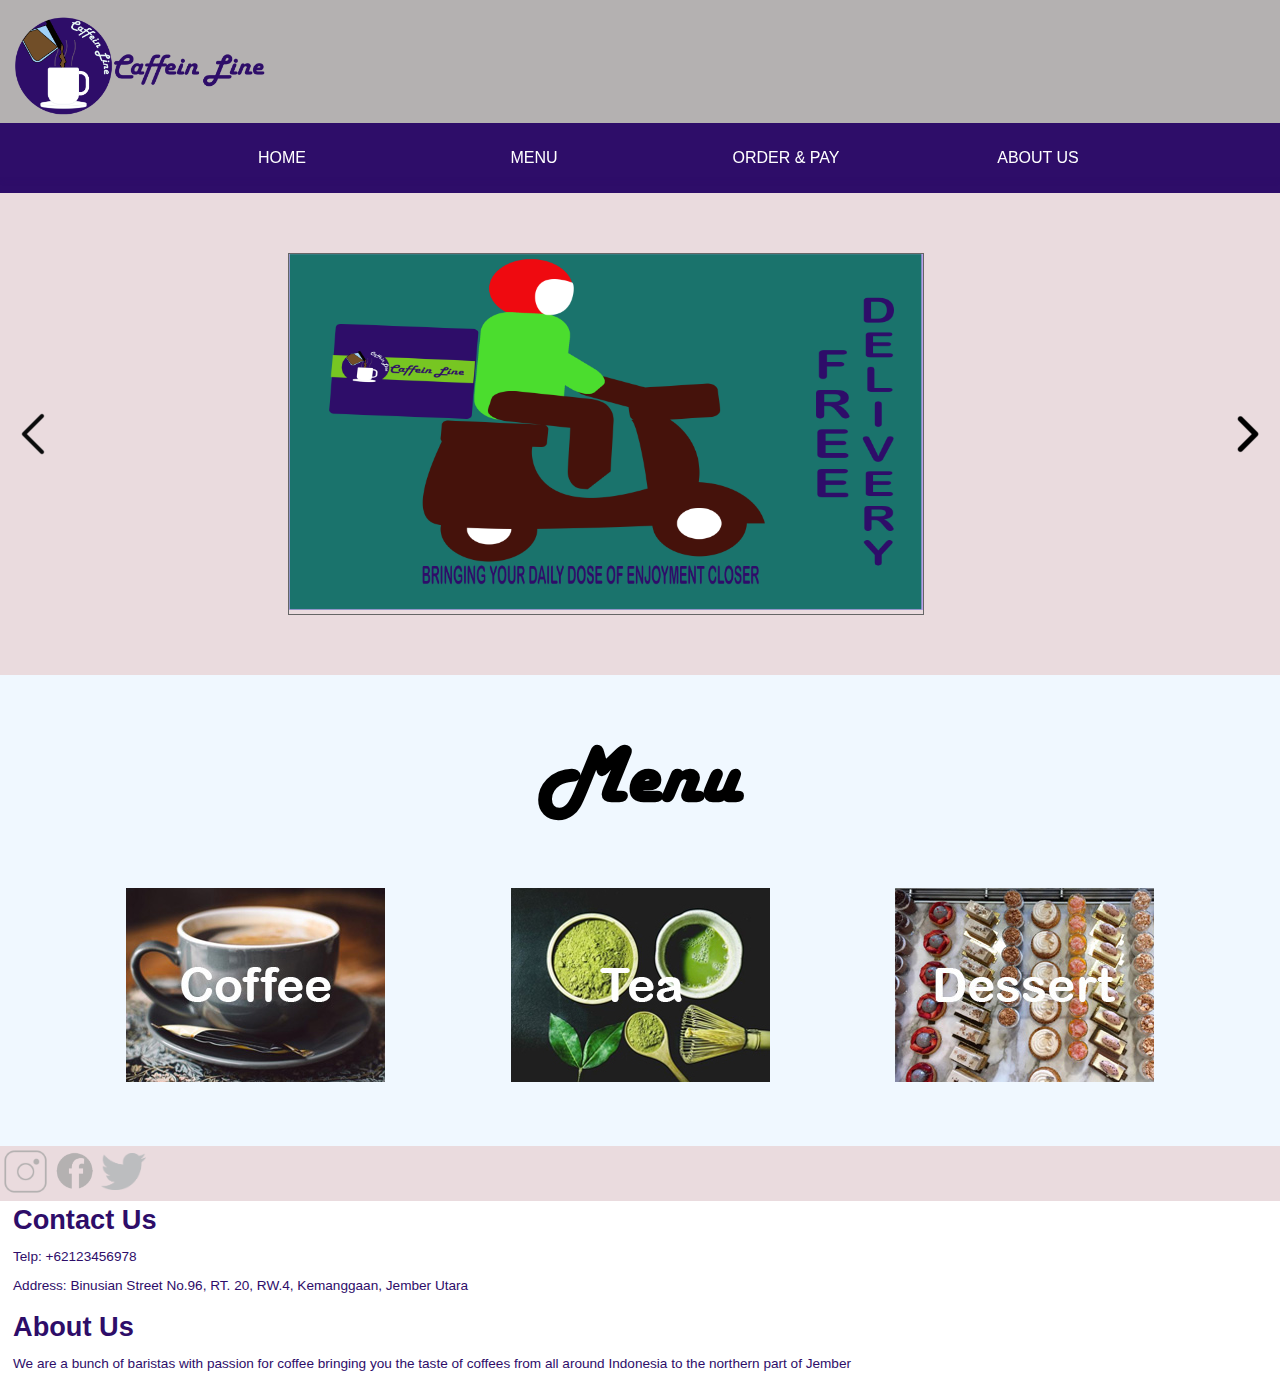
<file: LABFINAL41/index.html>
<!DOCTYPE html>
<html lang="en">
<head>
    <meta charset="UTF-8">
    <meta http-equiv="X-UA-Compatible" content="IE=edge">
    <meta name="viewport" content="width=device-width, initial-scale=1.0">
    <title>Main Menu</title>
    <link rel="stylesheet" href="style.css">
    <style>
        @font-face {
        font-family: "Bambang";
        src: url(FONT.ttf);
    }
    h1{
        font-family: Bambang;
    }
    </style>
    <script
    src="https://code.jquery.com/jquery-3.1.1.js"
    integrity="sha256-16cdPddA6VdVInumRGo6IbivbERE8p7CQR3HzTBuELA="
    crossorigin="anonymous"></script>
    <script src="main.js"></script>
</head>
<body>
    <header>
        <div class="logo-top">
            <img src="./images/LOGO1.png" alt="">
        </div>
        <div class="head">
            <nav>
                <ul>
                    <li>
                        <a href="index.html" class="link">
                            HOME
                        </a>
                    </li>
                    <li>
                        MENU
                        <ul>
                            <li>
                                <a href="beverage.html" class="link">
                                    Beverages
                                </a>
                            </li>
                            <li>
                                <a href="dessert.html" class="link">
                                    Desserts
                                </a>
                            </li>
                        </ul>
                    </li>
                    <li>
                        ORDER & PAY
                        <ul>
                            <li>
                                <a href="payment.html" class="link">
                                    Order & Pay Online
                                </a>
                            </li>
                        </ul>
                    </li>
                    <li>
                        ABOUT US
                        <ul>
                            <li>
                                <a href="coffeepedia.html" class="link">
                                    Coffeepedia
                                </a>
                            </li>
                            <li>
                                <a href="teapedia.html" class="link">
                                    Teapedia
                                </a>
                            </li>
                            <li>
                                <a href="contactus.html" class="link">
                                    Contact Us
                                </a>
                            </li>
                        </ul>
                    </li>
                </ul>
            </nav>
        </div>
    </header>
    <!-- Body -->
    <!-- <table class="table">
        <tr>
            <th> -->
            <div class="bodymain">
                <div id="imageslider">
                    <img src="./images/left-arrow.png" class="prev" alt="Prev">
                <!-- </th>
                <th> -->
                    <div class="picture">
                        <div class="out">
                            <div class="in">
                                <img src="./images/FREE DELIVERY.png" class="show">
                                <img src="./images/kopi.png">
                                <img src="./images/tea.png">
                                <img src="./images/redvel.png">
                            </div>
                        </div>
                    </div>
                
                <!-- </th>
                <th> -->
                    <img src="./images/right-arrow.png" class="next" alt="Next">
                </div>
            <!-- </th>
                
        </tr>
    </table> -->
                <div id="content2">
                    <div class="subtitleMenu">
                        <h1>Menu</h1>
                    </div>
                    <div id="menu">
                        <div class="menu1">
                            <a href="beverage.html">
                                <img src="./images/coffee.jpg" alt="">
                                <!-- <p>Coffee</p> -->
                            </a>
                        </div>
                        <div class="menu1">
                            <a href="beverage.html">
                                <img src="./images/tea.jpg" alt="">
                                <!-- <p>Tea</p> -->
                            </a>
                        </div>
                        <div class="menu1">
                            <a href="dessert.html">
                                <img src="./images/desserts.jpg" alt="">
                                <!-- <p>Dessert</p> -->
                            </a>
                        </div>
                    </div>           
                </div>
                
        <!-- Body -->
        <footer>
            <div class="social">
                <table>
                    <tr>
                        <td>
                            <a href="https://www.instagram.com/">
                                <img src="./images/IGLOGO.png" alt="" class="sosmed">
                            </a>
                            
                        </td>
                        <td>
                            <a href="https://www.facebook.com/">
                                <img src="./images/FB.png" alt="" class="sosmed">
                            </a>
                        </td>
                        <td>
                            <a href="https://twitter.com/">
                                <img src="./images/TWITTER.png" alt="" class="sosmed">
                            </a>
                        </td>
                    </tr>
                </table>
            </div>
            <div class="foot">
                <table>
                    <tr>
                        <td class="cont">
                        <b>Contact Us</b>
                            <p class="footCont">Telp: +62123456978</p>
                            <p class="footCont">Address: Binusian Street No.96, RT. 20, RW.4, Kemanggaan, Jember Utara</p>
                        </td>
                    </tr>
                    <tr>
                        <td class="cont"> 
                            <b>About Us</b>
                            <p class="footCont">We are a bunch of baristas with passion for coffee bringing you the taste of coffees from all around Indonesia to the northern part of Jember</p>
                            
                        </td>
                    </tr>
                </table>
            </div>
        </div>
    </footer>
</body>

</html>
</file>
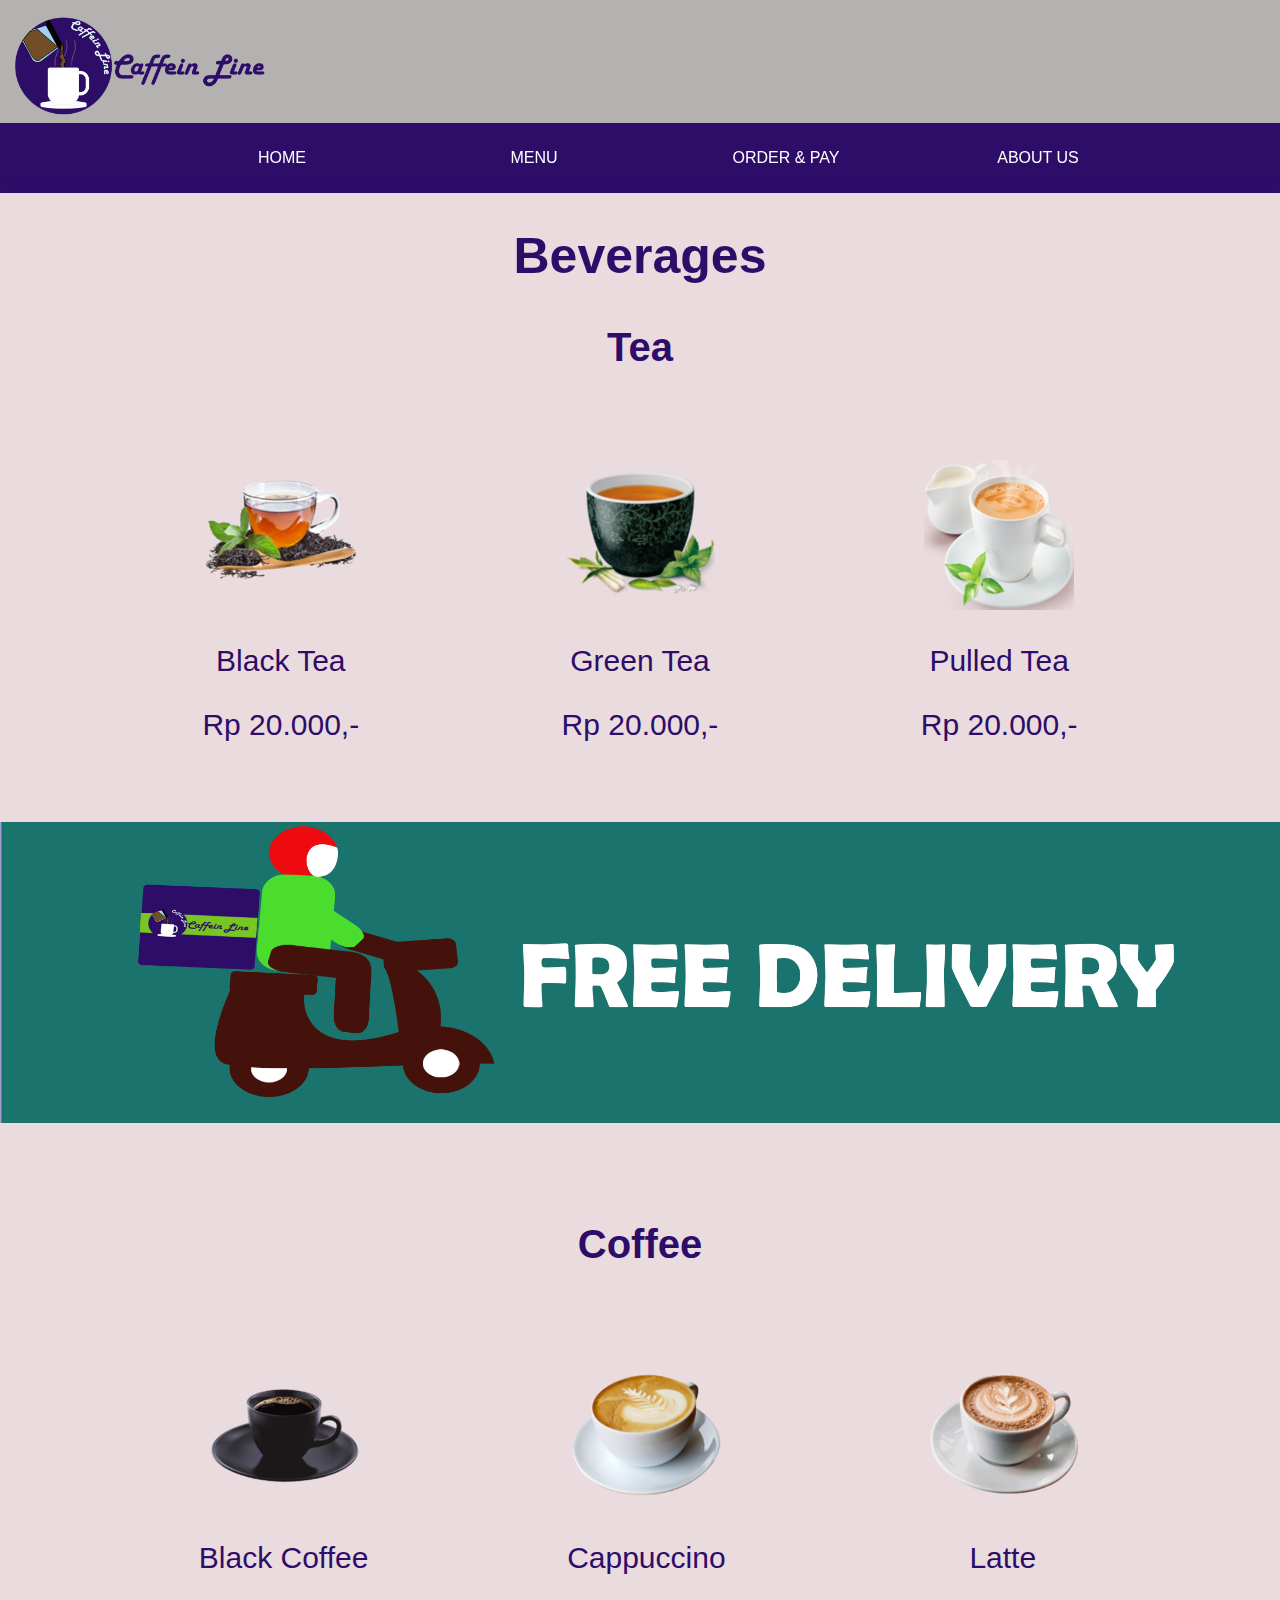
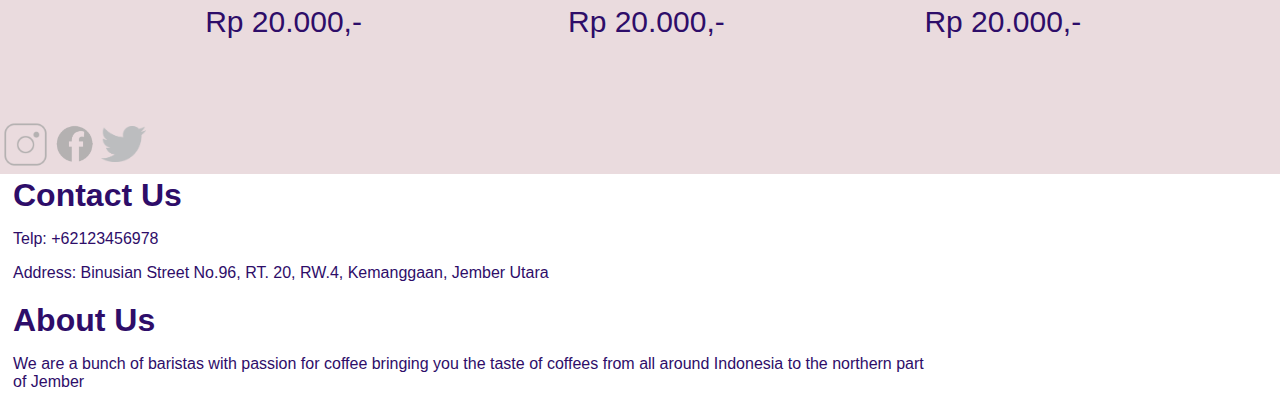
<file: LABFINAL41/beverage.html>
<!DOCTYPE html>
<html lang="en">
<head>
    <meta charset="UTF-8">
    <meta http-equiv="X-UA-Compatible" content="IE=edge">
    <meta name="viewport" content="width=device-width, initial-scale=1.0">
    <title>Document</title>
    <link rel="stylesheet" href="bev.css">
</head>
<body>
    <header>
        <div class="logo-top">
            <img src="./images/LOGO1.png" alt="">
        </div>
        <div class="head">
            <nav>
                <ul>
                    <li>
                        <a href="index.html" class="link">
                            HOME
                        </a>
                    </li>
                    <li>
                        MENU
                        <ul>
                            <li>
                                <a href="beverage.html" class="link">
                                    Beverages
                                </a>
                            </li>
                            <li>
                                <a href="dessert.html" class="link">
                                    Desserts
                                </a>
                            </li>
                        </ul>
                    </li>
                    <li>
                        ORDER & PAY
                        <ul>
                            <li>
                                <a href="payment.html" class="link">
                                    Order & Pay Online
                                </a>
                            </li>
                        </ul>
                    </li>
                    <li>
                        ABOUT US
                        <ul>
                            <li>
                                <a href="coffeepedia.html" class="link">
                                    Coffeepedia
                                </a>
                            </li>
                            <li>
                                <a href="teapedia.html" class="link">
                                    Teapedia
                                </a>
                            </li>
                            <li>
                                <a href="contactus.html" class="link">
                                    Contact Us
                                </a>
                            </li>
                        </ul>
                    </li>
                </ul>
            </nav>
        </div>
    </header>
    
    <div class="bodies">
        <div class="lala">
            <h1>Beverages</h1>
            <p><b> Tea</b></p>
        </div>
        <div class="Tea">
        
            <div>
                <a href="payment.html"><img src="./images/tehhitamlala.png" alt=""></a>
                <p>Black Tea</p>
                <p>Rp 20.000,-</p>
            </div>
            <div>
                <a href="payment.html"><img src="./images/tehhijaulala.png" alt=""></a>
                <p>Green Tea</p>
                <p>Rp 20.000,-</p>
            </div>
            <div>
                <a href="payment.html"><img src="./images/tehtariklala.png" alt=""></a>
                <p>Pulled Tea</p>
                <p>Rp 20.000,-</p>
            </div>
    </div>
    <div class="Free">
        <!-- <img src="freedelivery.png" alt=""> -->
        <br><br><br><br><br><br><br><br><br><br><br><br><br><br><br><br><br><br><br><br>
    </div>
    <div class="lele">
        <p><b> Coffee</b></p>
    </div>

    <div class="Coffee">
        <div>
            <a href="payment.html"><img src="./images/kopihitam.png" alt=""></a>
            <p>Black Coffee</p>
            <p>Rp 20.000,-</p>
        </div>
        <div>
            <a href="payment.html"><img src="./images/capucino.png" alt=""></a>
            <p>Cappuccino</p>
            <p>Rp 20.000,-</p>
        </div>
        <div>
            <a href="payment.html"><img src="./images/latte.png" alt=""></a>
            <p>Latte</p>
            <p>Rp 20.000,-</p>
        </div>
    </div>
    </div>

        <footer>
            <div class="social">
                <table>
                    <tr>
                        <td>
                            <a href="www.instagram.com">
                                <img src="./images/IGLOGO.png" alt="" class="sosmed">
                            </a>
                            
                        </td>
                        <td>
                            <a href="www.facebook.com">
                                <img src="./images/FB.png" alt="" class="sosmed">
                            </a>
                        </td>
                        <td>
                            <a href="www.twitter.con">
                                <img src="./images/TWITTER.png" alt="" class="sosmed">
                            </a>
                        </td>
                    </tr>
                </table>
            </div>
            <div class="foot">
                <table>
                    <tr>
                        <td class="cont">
                        <b>Contact Us</b>
                            <p>Telp: +62123456978</p>
                            <p>Address: Binusian Street No.96, RT. 20, RW.4, Kemanggaan, Jember Utara</p>
                        </td>
                    </tr>
                    <tr>
                        <td class="cont"> 
                            <b>About Us</b>
                            <p>We are a bunch of baristas with passion for coffee bringing you the taste of coffees from all around Indonesia to the northern part of Jember</p>
                            
                        </td>
                    </tr>
                </table>
            </div>
        </div>
    </footer>
</body>
</html>
</file>
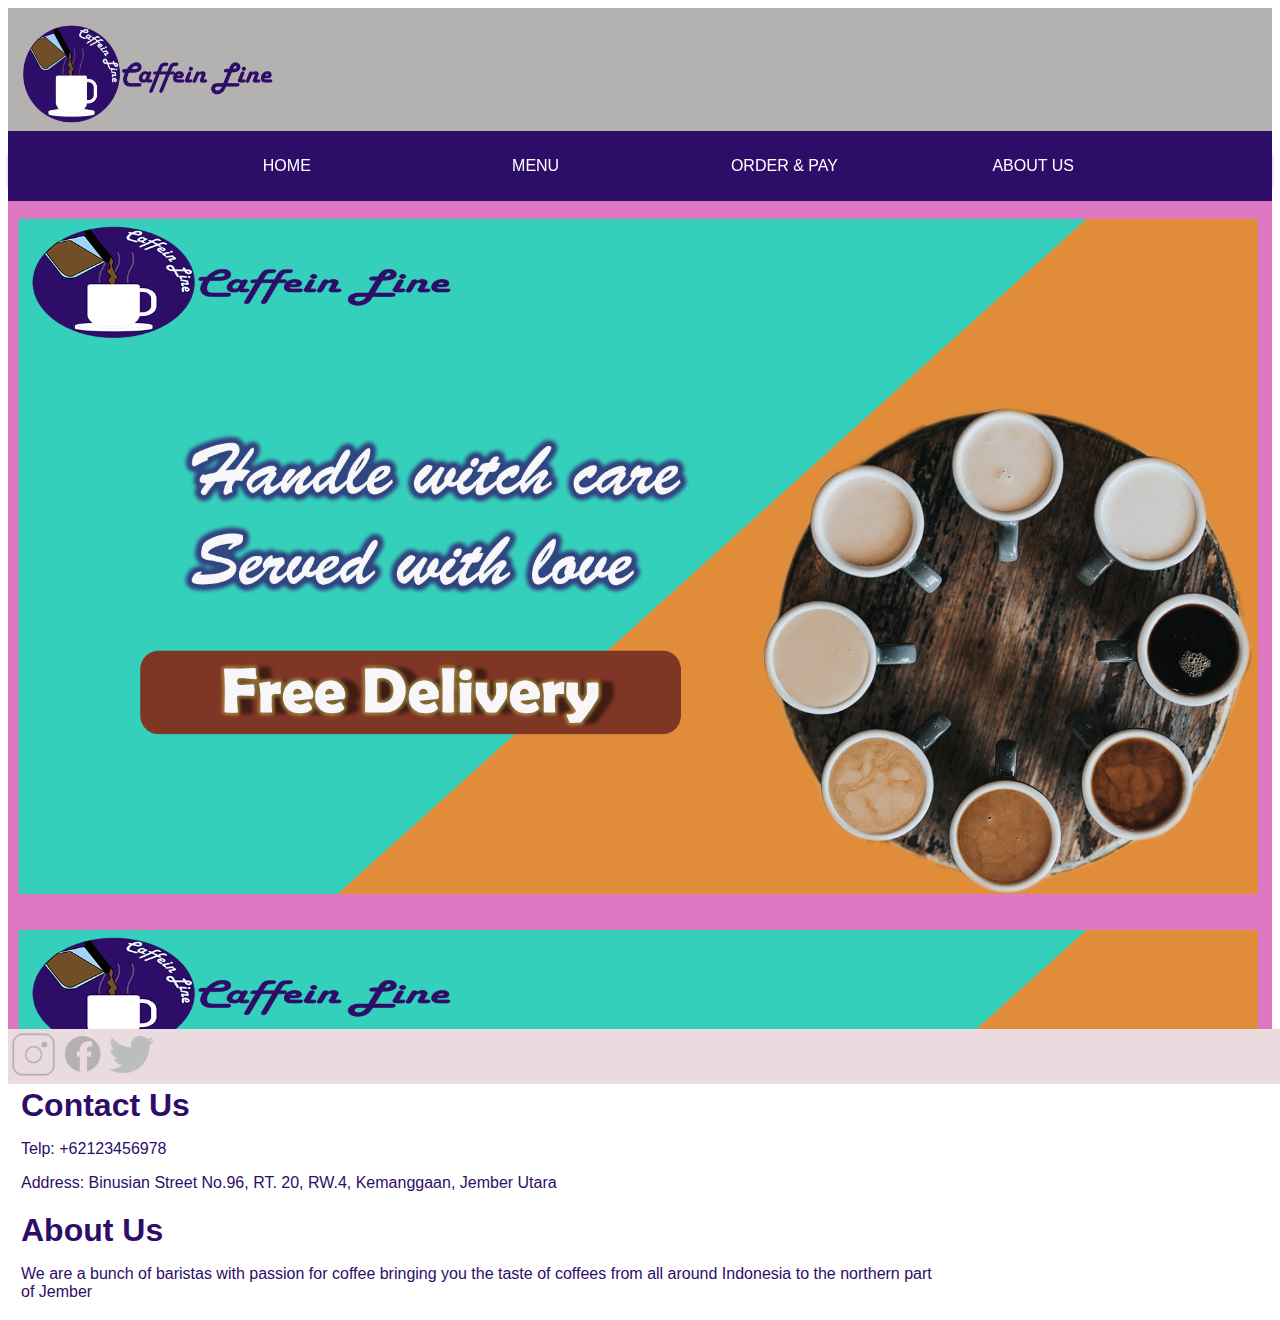
<file: LABFINAL41/coffeepedia.html>
<!DOCTYPE html>
<html lang="en">
<head>
    <meta charset="UTF-8">
    <meta http-equiv="X-UA-Compatible" content="IE=edge">
    <meta name="viewport" content="width=device-width, initial-scale=1.0">
    <title>Document</title>
    <link rel="stylesheet" href="cof.css">
</head>
<body>
    <header>
        <div class="logo-top">
            <img src="./images/LOGO1.png" alt="">
        </div>
        <div class="head">
            <nav>
                <ul>
                    <li>
                        <a href="index.html" class="link">
                            HOME
                        </a>
                    </li>
                    <li>
                        MENU
                        <ul>
                            <li>
                                <a href="beverage.html" class="link">
                                    Beverages
                                </a>
                            </li>
                            <li>
                                <a href="dessert.html" class="link">
                                    Desserts
                                </a>
                            </li>
                        </ul>
                    </li>
                    <li>
                        ORDER & PAY
                        <ul>
                            <li>
                                <a href="payment.html" class="link">
                                    Order & Pay Online
                                </a>
                            </li>
                        </ul>
                    </li>
                    <li>
                        ABOUT US
                        <ul>
                            <li>
                                <a href="coffeepedia.html" class="link">
                                    Coffeepedia
                                </a>
                            </li>
                            <li>
                                <a href="teapedia.html" class="link">
                                    Teapedia
                                </a>
                            </li>
                            <li>
                                <a href="contactus.html" class="link">
                                    Contact Us
                                </a>
                            </li>
                        </ul>
                    </li>
                </ul>
            </nav>
        </div>
    </header>
    <div class="lala">
        <br><br><br><br><br><br><br><br><br><br><br><br><br><br><br><br><br><br><br><br><br><br><br><br><br><br><br><br><br><br><br><br><br><br><br><br><br><br><br><br><br><br><br><br><br><br>

    </div>


        <footer>
            <div class="social">
                <table>
                    <tr>
                        <td>
                            <a href="www.instagram.com">
                                <img src="./images/IGLOGO.png" alt="" class="sosmed">
                            </a>
                            
                        </td>
                        <td>
                            <a href="www.facebook.com">
                                <img src="./images/FB.png" alt="" class="sosmed">
                            </a>
                        </td>
                        <td>
                            <a href="www.twitter.con">
                                <img src="./images/TWITTER.png" alt="" class="sosmed">
                            </a>
                        </td>
                    </tr>
                </table>
            </div>
            <div class="foot">
                <table>
                    <tr>
                        <td class="cont">
                        <b>Contact Us</b>
                            <p>Telp: +62123456978</p>
                            <p>Address: Binusian Street No.96, RT. 20, RW.4, Kemanggaan, Jember Utara</p>
                        </td>
                    </tr>
                    <tr>
                        <td class="cont"> 
                            <b>About Us</b>
                            <p>We are a bunch of baristas with passion for coffee bringing you the taste of coffees from all around Indonesia to the northern part of Jember</p>
                            
                        </td>
                    </tr>
                </table>
            </div>
        </div>
    </footer>
</body>
</html>
</file>
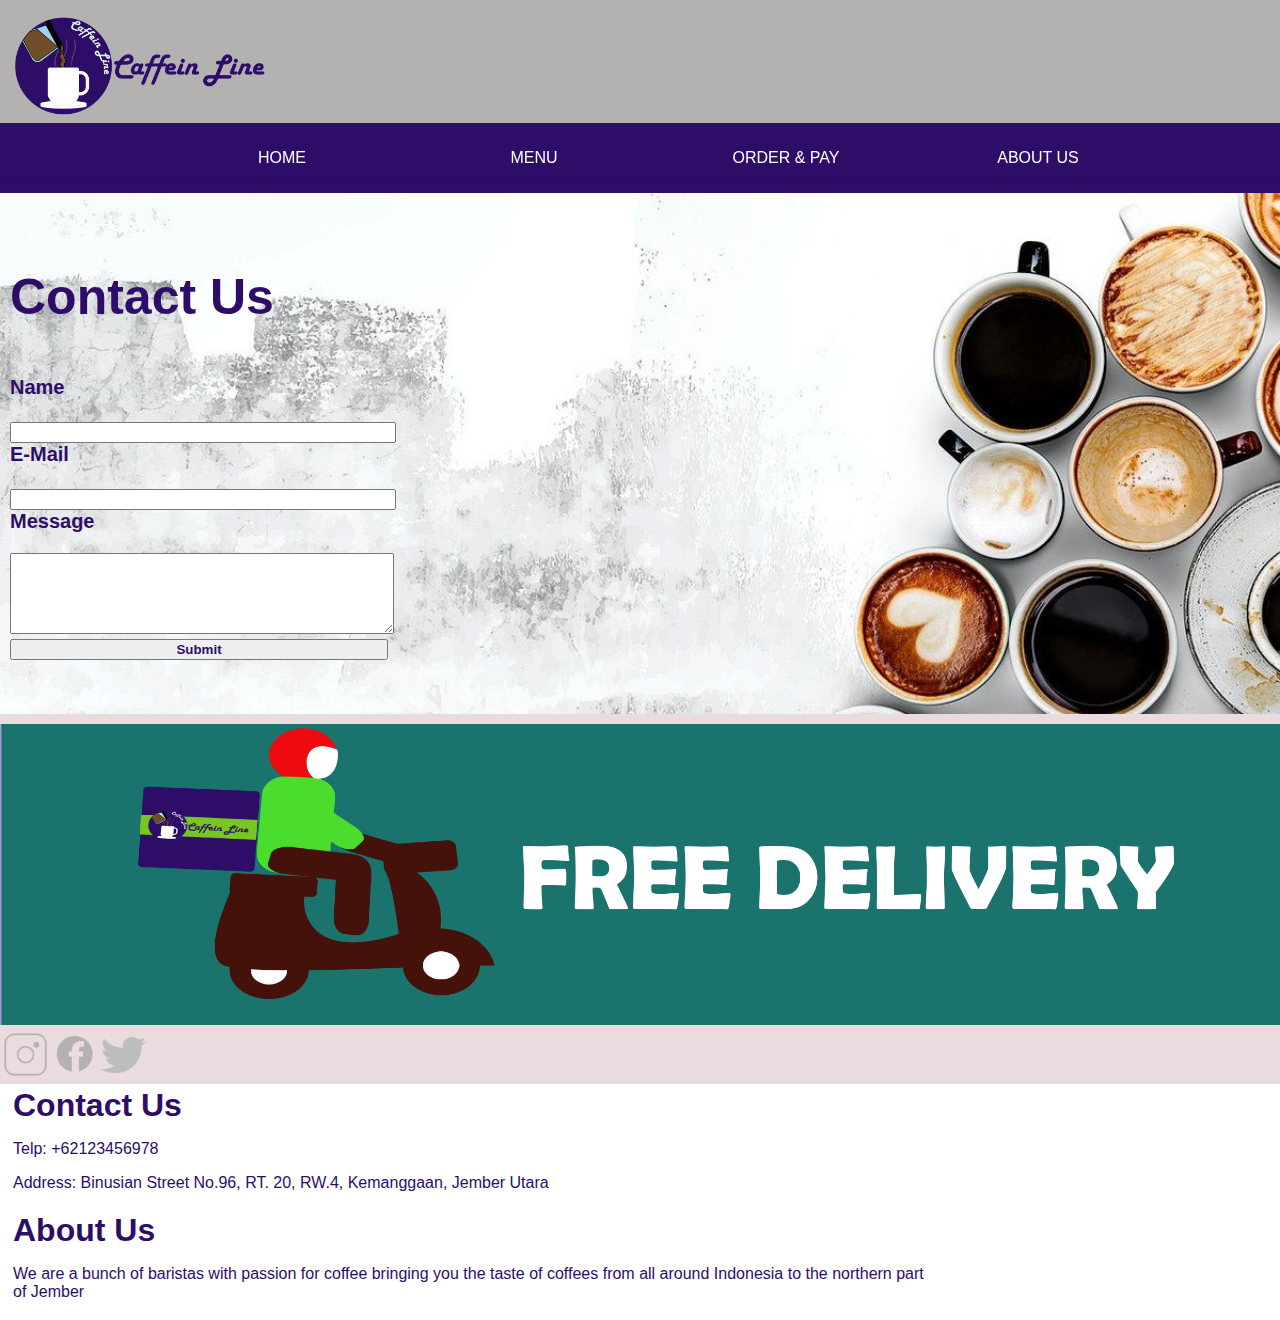
<file: LABFINAL41/contactus.html>
<!DOCTYPE html>
<html lang="en">
<head>
    <meta charset="UTF-8">
    <meta http-equiv="X-UA-Compatible" content="IE=edge">
    <meta name="viewport" content="width=device-width, initial-scale=1.0">
    <title>Contact Us</title>
    <link rel="stylesheet" href="styleCS.css">
    <script defer src="nodeCS.js"></script>
</head>
<body>
    <header>
        <div class="logo-top">
            <img src="./images/LOGO1.png" alt="">
        </div>
        <div class="head">
            <nav>
                <ul>
                    <li>
                        <a href="index.html" class="link">
                            HOME
                        </a>
                    </li>
                    <li>
                        MENU
                        <ul>
                            <li>
                                <a href="beverage.html" class="link">
                                    Beverages
                                </a>
                            </li>
                            <li>
                                <a href="dessert.html" class="link">
                                    Desserts
                                </a>
                            </li>
                        </ul>
                    </li>
                    <li>
                        ORDER & PAY
                        <ul>
                            <li>
                                <a href="payment.html" class="link">
                                    Order & Pay Online
                                </a>
                            </li>
                        </ul>
                    </li>
                    <li>
                        ABOUT US
                        <ul>
                            <li>
                                <a href="coffeepedia.html" class="link">
                                    Coffeepedia
                                </a>
                            </li>
                            <li>
                                <a href="teapedia.html" class="link">
                                    Teapedia
                                </a>
                            </li>
                            <li>
                                <a href="contactus.html" class="link">
                                    Contact Us
                                </a>
                            </li>
                        </ul>
                    </li>
                </ul>
            </nav>
        </div>
    </header>

    <div class="content">
        <p class="top">Contact Us</p>
        <div>
            <form action="" onsubmit="validate(event)" name="csForm">
                <div class="fill">
                    <label for="name">Name
                        <p class="error" id="name-error"></p>
                    </label>
                    <input type="text" name="name" id="name">
                </div>
                <div class="fill">
                    <label for="email">E-Mail
                        <p class="error" id="email-error"></p>
                    </label>
                    <input type="text" name="email" id="email">
                </div>
                <div class="fill">
                    <label for="message">Message
                        <p class="error" id="message-error"></p>
                    </label>
                    <textarea name="message" id="message" rows="5"></textarea>
                </div>
                <div>
                    <input type="submit" value="Submit">
                </div>
                <br><br><br>
                

            </form>
        </div>
    </div>
    <div class="ad">
        <img src="./images/FREE DELIVERY Order.png" alt="">
    </div>

    <footer>
        <div class="social">
            <table>
                <tr>
                    <td>
                        <a href="https://www.instagram.com/">
                            <img src="./images/IGLOGO.png" alt="" class="sosmed">
                        </a>
                        
                    </td>
                    <td>
                        <a href="https://www.facebook.com/">
                            <img src="./images/FB.png" alt="" class="sosmed">
                        </a>
                    </td>
                    <td>
                        <a href="https://twitter.com/">
                            <img src="./images/TWITTER.png" alt="" class="sosmed">
                        </a>
                    </td>
                </tr>
            </table>
        </div>
        <div class="foot">
            <table>
                <tr>
                    <td class="cont">
                    <b>Contact Us</b>
                        <p class="footCont">Telp: +62123456978</p>
                        <p class="footCont">Address: Binusian Street No.96, RT. 20, RW.4, Kemanggaan, Jember Utara</p>
                    </td>
                </tr>
                <tr>
                    <td class="cont"> 
                        <b>About Us</b>
                        <p class="footCont">We are a bunch of baristas with passion for coffee bringing you the taste of coffees from all around Indonesia to the northern part of Jember</p>
                        
                    </td>
                </tr>
            </table>
        </div>
    </div>
</footer>
</body>
</html>
</file>
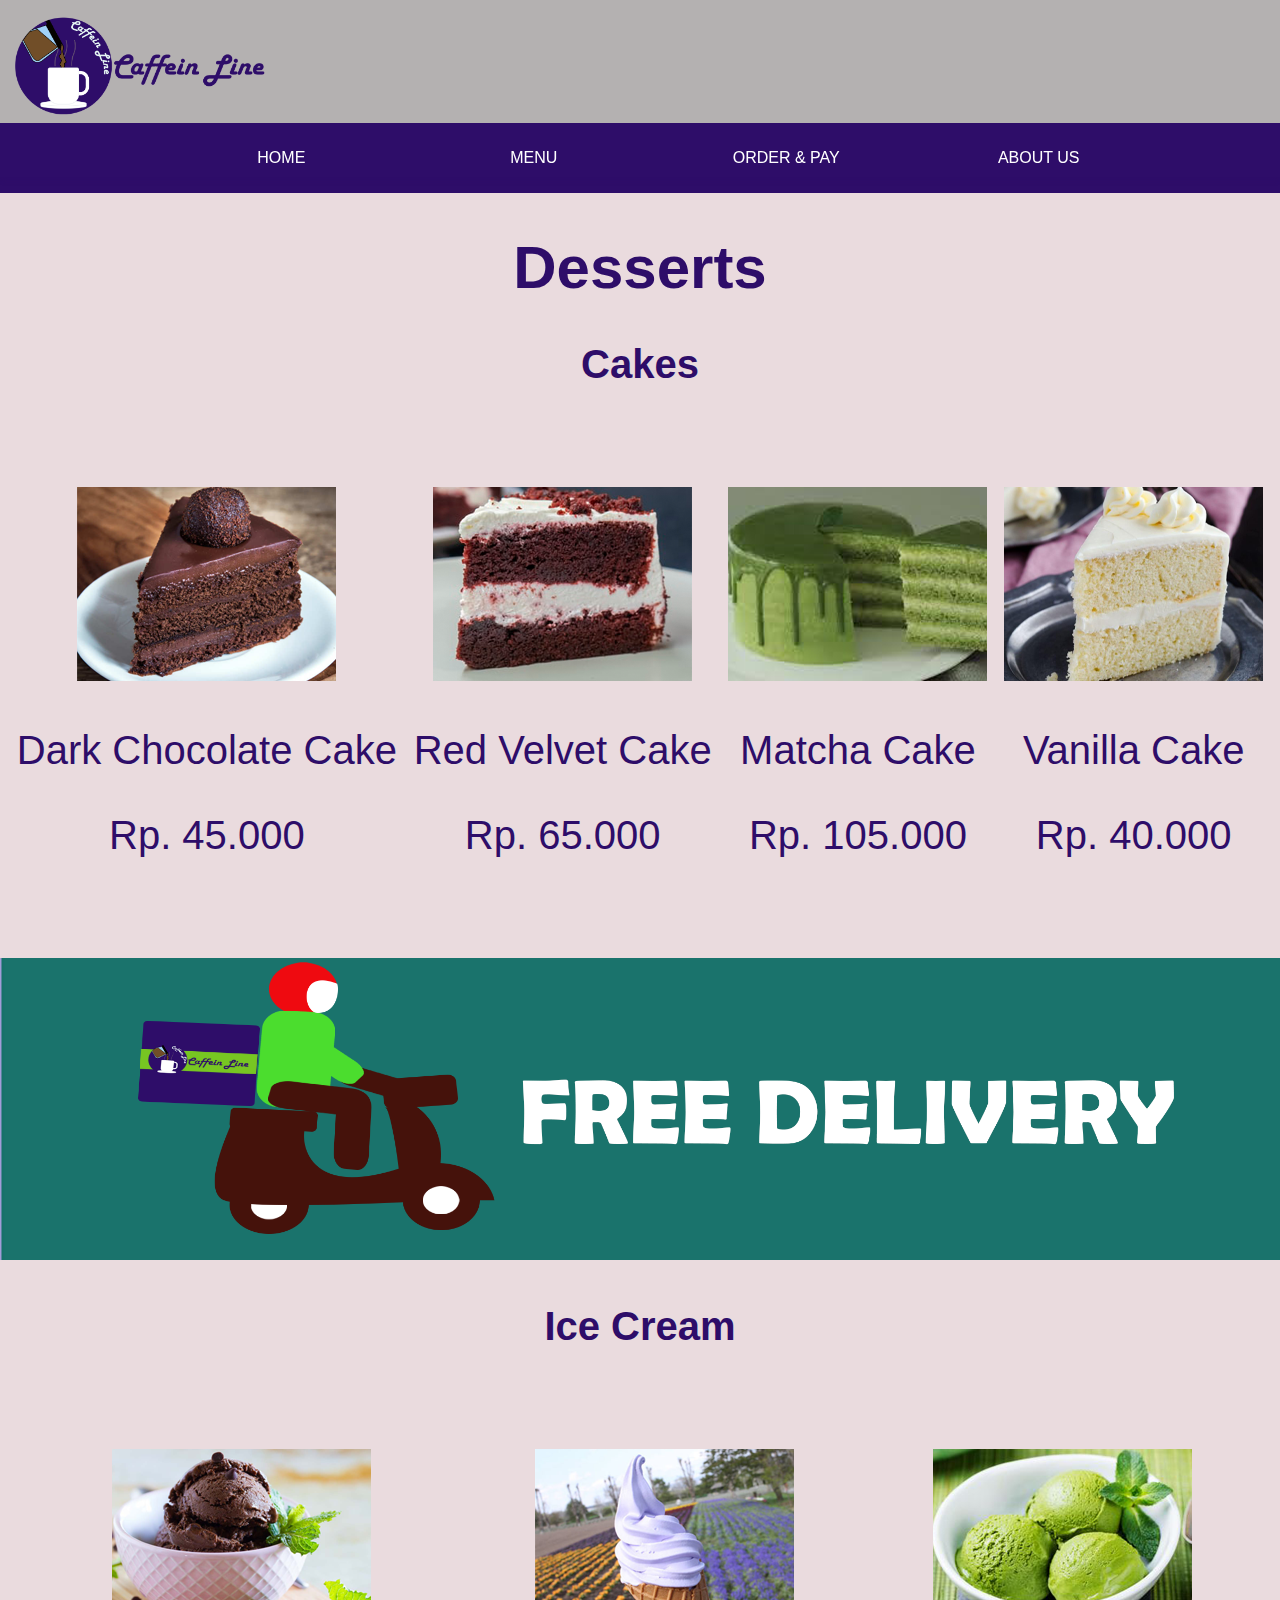
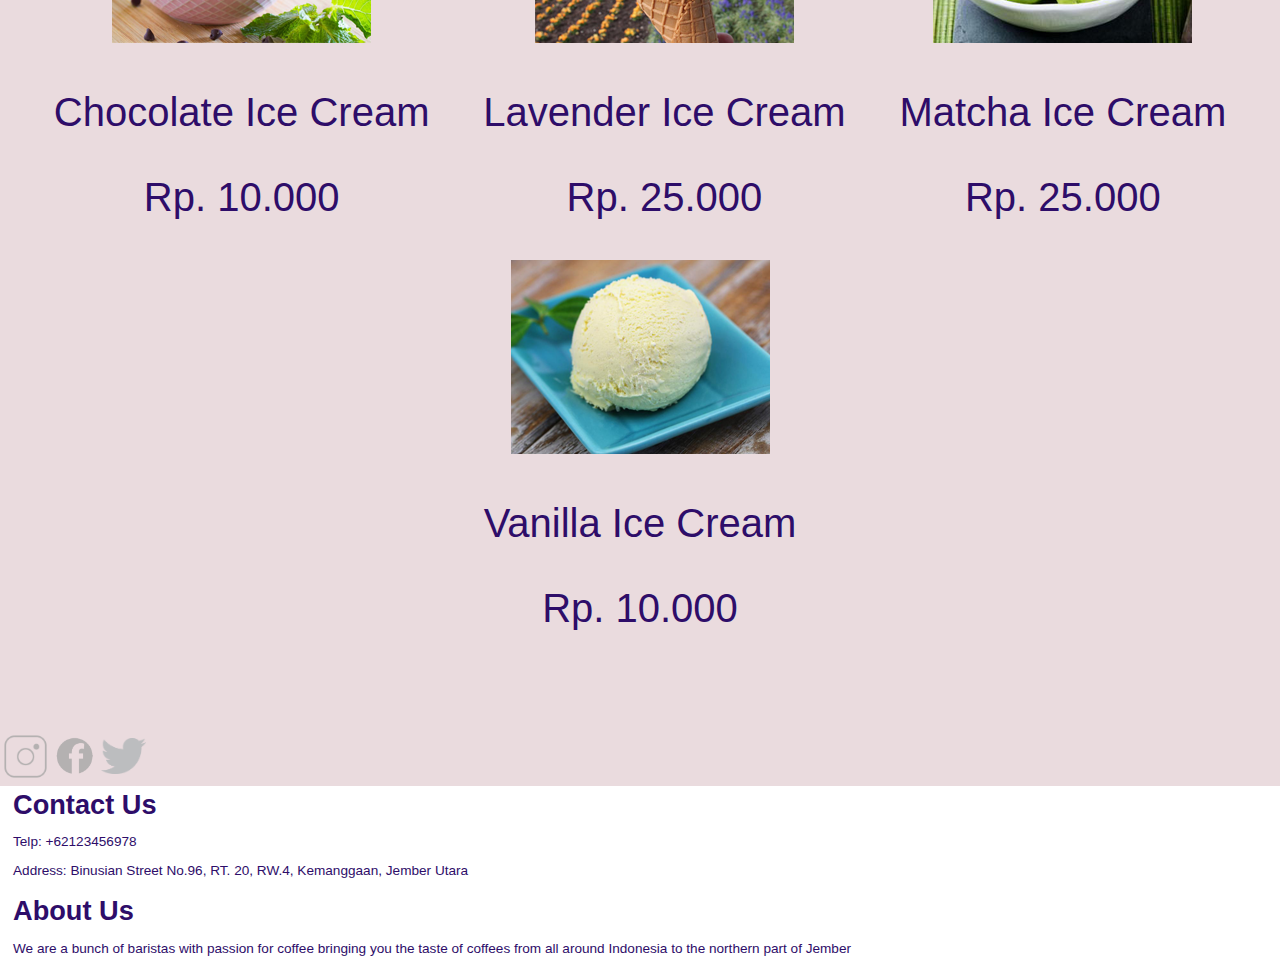
<file: LABFINAL41/dessert.html>
<!DOCTYPE html>
<html lang="en">
<head>
    <meta charset="UTF-8">
    <meta http-equiv="X-UA-Compatible" content="IE=edge">
    <meta name="viewport" content="width=device-width, initial-scale=1.0">
    <title>Desserts</title>
    <link rel="stylesheet" href="styleDes.css">
</head>
<body>
    <header>
        <div class="logo-top">
            <img src="./images/LOGO1.png" alt="">
        </div>
        <div class="head">
            <nav>
                <ul>
                    <li>
                        <a href="index.html" class="link">
                            HOME
                        </a>
                    </li>
                    <li>
                        MENU
                        <ul>
                            <li>
                                <a href="beverage.html" class="link">
                                    Beverages
                                </a>
                            </li>
                            <li>
                                <a href="dessert.html" class="link">
                                    Desserts
                                </a>
                            </li>
                        </ul>
                    </li>
                    <li>
                        ORDER & PAY
                        <ul>
                            <li>
                                <a href="payment.html" class="link">
                                    Order & Pay Online
                                </a>
                            </li>
                        </ul>
                    </li>
                    <li>
                        ABOUT US
                        <ul>
                            <li>
                                <a href="coffeepedia.html" class="link">
                                    Coffeepedia
                                </a>
                            </li>
                            <li>
                                <a href="teapedia.html" class="link">
                                    Teapedia
                                </a>
                            </li>
                            <li>
                                <a href="contactus.html" class="link">
                                    Contact Us
                                </a>
                            </li>
                        </ul>
                    </li>
                </ul>
            </nav>
        </div>
    </header>
    <div id="buddy">
        <h1>Desserts</h1>
        <p><b> Cakes</b></p>
        <div id="cakes">
            <div class="cake1">
                <a href="payment.html">
                    <img src="./images/cake11.png" alt="">
                </a>
                <p>Dark Chocolate Cake</p>
                <p>Rp. 45.000</p>
            </div>
            <div class="cake1">
                <a href="payment.html">
                    <img src="./images/cake12.png" alt="">
                </a>
                <p>Red Velvet Cake</p>
                <p>Rp. 65.000</p>
            </div>
            <div class="cake1">
                <a href="payment.html">
                    <img src="./images/cake13.png" alt="">
                </a>
                <p>Matcha Cake</p>
                <p>Rp. 105.000</p>
            </div>
            <div class="cake1">
                <a href="payment.html">
                    <img src="./images/cake14.png" alt="">
                </a>
                <p>Vanilla Cake</p>
                <p>Rp. 40.000</p>
            </div>
        </div>
        <div class="ad">
            <img src="./images/FREE DELIVERY Order.png" alt="">
        </div>
        <p><b>Ice Cream</b></p>
        <div id="ic">
            
            <div class="ic1">
                <a href="payment.html">
                    <img src="./images/ice11.png" alt="">
                </a>
                <p>Chocolate Ice Cream</p>
                <p>Rp. 10.000</p>
            </div>
            <div class="ic1">
                <a href="payment.html">
                    <img src="./images/ice12.png" alt="">
                </a>
                <p>Lavender Ice Cream</p>
                <p>Rp. 25.000</p>
            </div>
            <div class="ic1">
                <a href="payment.html">
                    <img src="./images/ice13.png" alt="">
                </a>
                <p>Matcha Ice Cream</p>
                <p>Rp. 25.000</p>
            </div>
            <div class="ic1">
                <a href="payment.html">
                   <img src="./images/ice14.png" alt="">
                </a>
                <p>Vanilla Ice Cream</p>
                <p>Rp. 10.000</p>
            </div>
        </div>
    </div>
    <footer>
        <div class="social">
            <table>
                <tr>
                    <td>
                        <a href="https://www.instagram.com/">
                            <img src="./images/IGLOGO.png" alt="" class="sosmed">
                        </a>
                        
                    </td>
                    <td>
                        <a href="https://www.facebook.com/">
                            <img src="./images/FB.png" alt="" class="sosmed">
                        </a>
                    </td>
                    <td>
                        <a href="https://twitter.com/">
                            <img src="./images/TWITTER.png" alt="" class="sosmed">
                        </a>
                    </td>
                </tr>
            </table>
        </div>
        <div class="foot">
            <table>
                <tr>
                    <td class="cont">
                    <b>Contact Us</b>
                        <p>Telp: +62123456978</p>
                        <p>Address: Binusian Street No.96, RT. 20, RW.4, Kemanggaan, Jember Utara</p>
                    </td>
                </tr>
                <tr>
                    <td class="cont"> 
                        <b>About Us</b>
                        <p>We are a bunch of baristas with passion for coffee bringing you the taste of coffees from all around Indonesia to the northern part of Jember</p>
                        
                    </td>
                </tr>
            </table>
        </div>
    </div>
</footer>
</body>
</html>
</file>
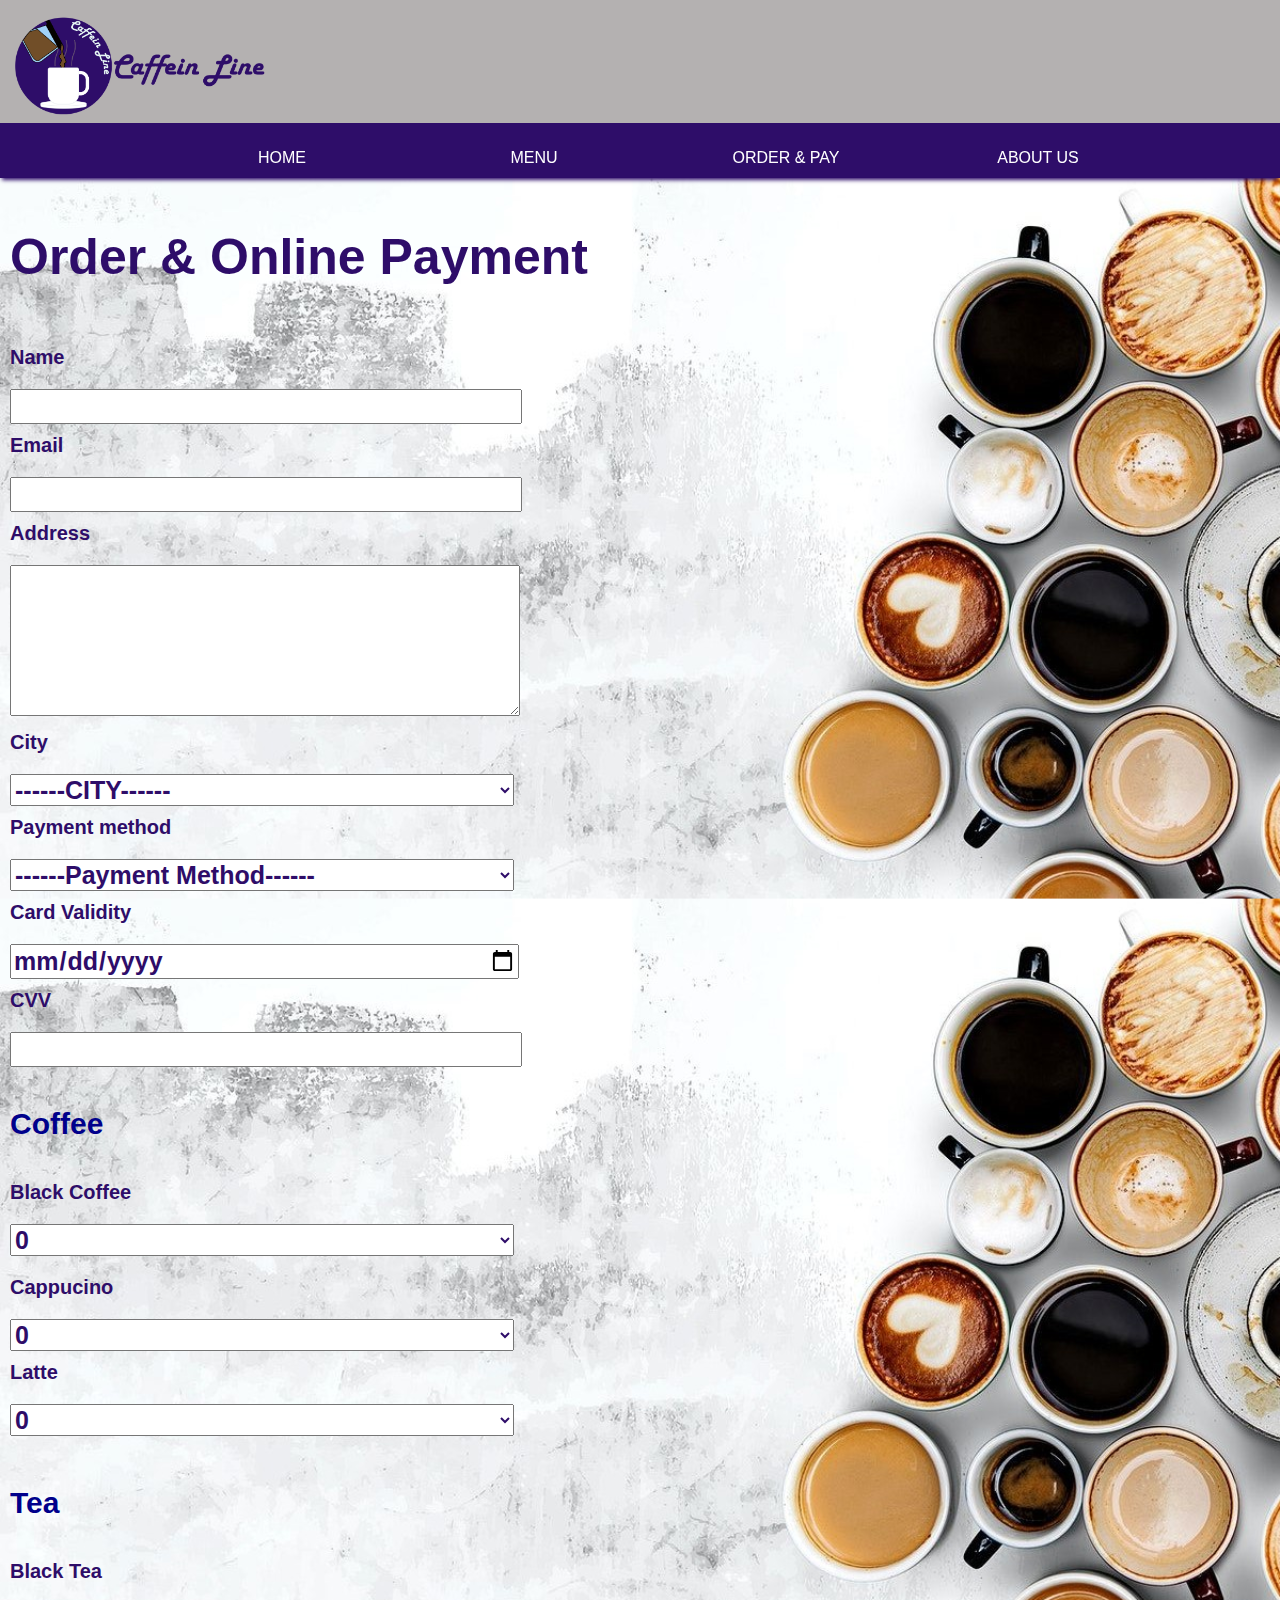
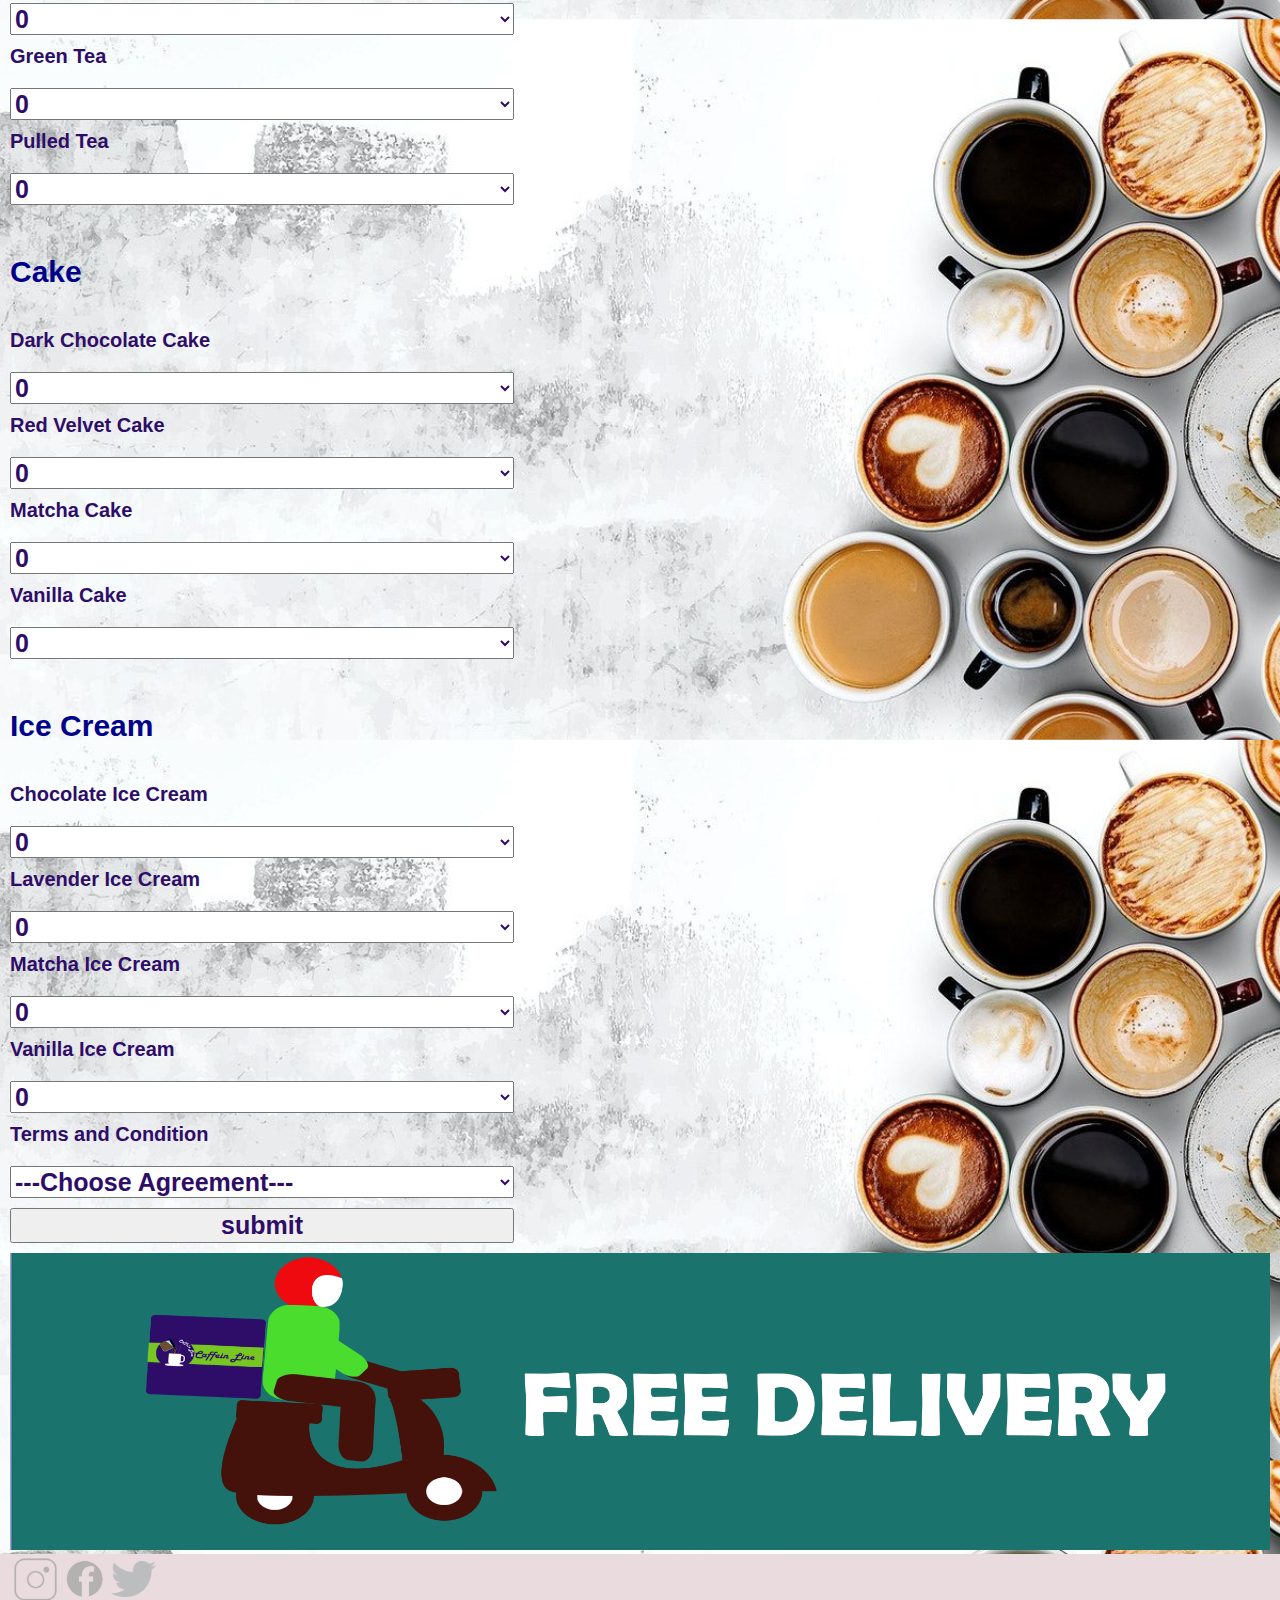
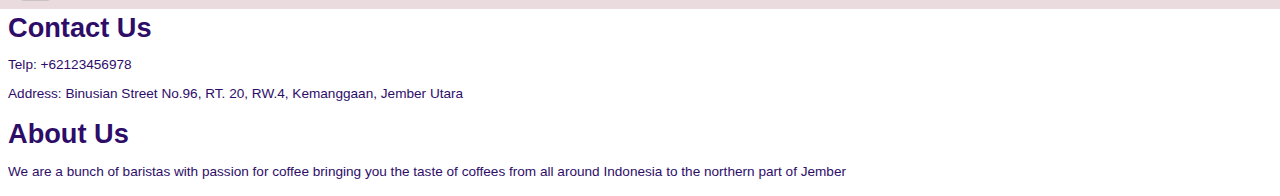
<file: LABFINAL41/payment.html>
<!DOCTYPE html>
<html lang="en">
<head>
    <meta charset="UTF-8">
    <meta http-equiv="X-UA-Compatible" content="IE=edge">
    <meta name="viewport" content="width=device-width, initial-scale=1.0">
    <title>Order & Payment</title>
    <link rel="stylesheet" href="styleOR.css">
    <script defer src="scriptOR.js"></script>
</head>
<body>
    <header>
        <div class="logo-top">
            <img src="./images/LOGO1.png" alt="">
        </div>
        <div class="head">
            <nav>
                <ul>
                    <li>
                        <a href="index.html" class="link">
                            HOME
                        </a>
                    </li>
                    <li>
                        MENU
                        <ul>
                            <li>
                                <a href="beverage.html" class="link">
                                    Beverages
                                </a>
                            </li>
                            <li>
                                <a href="dessert.html" class="link">
                                    Desserts
                                </a>
                            </li>
                        </ul>
                    </li>
                    <li>
                        ORDER & PAY
                        <ul>
                            <li>
                                <a href="payment.html" class="link">
                                    Order & Pay Online
                                </a>
                            </li>
                        </ul>
                    </li>
                    <li>
                        ABOUT US
                        <ul>
                            <li>
                                <a href="coffeepedia.html" class="link">
                                    Coffeepedia
                                </a>
                            </li>
                            <li>
                                <a href="teapedia.html" class="link">
                                    Teapedia
                                </a>
                            </li>
                            <li>
                                <a href="contactus.html" class="link">
                                    Contact Us
                                </a>
                            </li>
                        </ul>
                    </li>
                </ul>
            </nav>
        </div>
    </header>

    <div class="content">
        
        <p class="top">Order & Online Payment</p>
        <div>
            <form action="" onsubmit="validation(event)" name="orderForm">
                <div>
                
                    <div class="fill">
                        <label for="name">Name
                            <p class="error" id="name-error"></p>
                        </label>
                        <input type="text" name="name" id="name">
                    </div>
                    <div class="fill">
                        <label for="email">Email
                            <p class="error" id="email-error"></p>
                        </label>
                        <input type="text" name="email" id="email">
                    </div>
                    <div class="fill">
                        <label for="addr">Address
                            <p class="error" id="add-error"></p>
                        </label>
                        <textarea name="add" id="add" rows="5"></textarea>
                    </div>
                    <div class="fill">
                        <label for="city">City
                            <p class="error" id="city-error"></p>
                        </label>
                        <select name="city" id="city">
                            <option value="1">------CITY------</option>
                            <option value="2">Jember</option>
                            <option value="3">Surabaya</option>
                            <option value="4">Banyuwangi</option>
                            <option value="5">Malang</option>
                        </select>
                    </div>
                    <div class="fill">
                        <label for="pay">Payment method
                            <p class="error" id="pay-error"></p>
                        </label>
                        <select name="pay" id="pay">
                            <option value="none">------Payment Method------</option>
                            <option value="visa">Visa</option>
                            <option value="paypal">Pay Pal</option>
                        </select>
                    </div>
                    <div class="fill">
                        <label for="valid"> Card Validity
                            <p class="error" id="valid-error"></p>
                        </label>
                        <input type="date" name="valid" id="valid">
                    </div>
                    <div class="fill">
                        <label for="cvv">CVV
                            <p class="error" id="error-cvv"></p>
                        </label>
                        <input type="text" name="cvv" id="cvv">
                    </div>
                </div>

                <div>
                    <div class="formSub">
                        <p>Coffee</p>
                    </div>
                    <div class="fill">
                        <label for="black">Black Coffee
                            <p class="error" id="black-error"></p>
                        </label>
                        <select name="black" id="black">
                            <option value="0">0</option>
                            <option value="1">1</option>
                            <option value="2">2</option>
                            <option value="3">3</option>
                            <option value="4">4</option>
                            <option value="5">5</option>
                            <option value="6">6</option>
                            <option value="7">7</option>
                        </select>
                    </div>
                    <div>
                    <div class="fill">
                        <label for="cap">Cappucino
                            <p class="error" id="cap-error"></p>
                        </label>
                        <select name="cap" id="cap">
                            <option value="0">0</option>
                            <option value="1">1</option>
                            <option value="2">2</option>
                            <option value="3">3</option>
                            <option value="4">4</option>
                            <option value="5">5</option>
                            <option value="6">6</option>
                            <option value="7">7</option>
                        </select>
                    </div>
                    <div class="fill">
                        <label for="latte">Latte
                            <p class="error" id="latte-error"></p>
                        </label>
                        <select name="latte" id="latte">
                            <option value="0">0</option>
                            <option value="1">1</option>
                            <option value="2">2</option>
                            <option value="3">3</option>
                            <option value="4">4</option>
                            <option value="5">5</option>
                            <option value="6">6</option>
                            <option value="7">7</option>
                        </select>
                    </div>
                </div>

                <div>
                    <div class="formSub">
                        <p>Tea</p>
                    </div>
                    <div class="fill">
                        <label for="bt">Black Tea
                            <p class="error" id="bt-error"></p>
                        </label>
                        <select name="bt" id="bt">
                            <option value="0">0</option>
                            <option value="1">1</option>
                            <option value="2">2</option>
                            <option value="3">3</option>
                            <option value="4">4</option>
                            <option value="5">5</option>
                            <option value="6">6</option>
                            <option value="7">7</option>
                        </select>
                    </div>
                    <div class="fill">
                        <label for="gt">Green Tea
                            <p class="error" id="gt-error"></p>
                        </label>
                        <select name="gt" id="gt">
                            <option value="0">0</option>
                            <option value="1">1</option>
                            <option value="2">2</option>
                            <option value="3">3</option>
                            <option value="4">4</option>
                            <option value="5">5</option>
                            <option value="6">6</option>
                            <option value="7">7</option>
                        </select>
                    </div>
                    <div class="fill">
                        <label for="pt">Pulled Tea
                            <p class="error" id="pull-error"></p>
                        </label>
                        <select name="pull" id="pull">
                            <option value="0">0</option>
                            <option value="1">1</option>
                            <option value="2">2</option>
                            <option value="3">3</option>
                            <option value="4">4</option>
                            <option value="5">5</option>
                            <option value="6">6</option>
                            <option value="7">7</option>
                        </select>
                    </div>
                </div>

                <div>
                    <div class="formSub">
                        <p>Cake</p>
                    </div>
                    <div class="fill">
                        <label for="dcc">Dark Chocolate Cake
                            <p class="error" id="dcc-error"></p>
                        </label>
                        <select name="dcc" id="dcc">
                            <option value="0">0</option>
                            <option value="1">1</option>
                            <option value="2">2</option>
                            <option value="3">3</option>
                            <option value="4">4</option>
                            <option value="5">5</option>
                            <option value="6">6</option>
                            <option value="7">7</option>
                        </select>
                    </div>
                    <div class="fill">
                        <label for="rvc">Red Velvet Cake
                            <p class="error" id="rvc-error"></p>
                        </label>
                        <select name="rvc" id="rvc">
                            <option value="0">0</option>
                            <option value="1">1</option>
                            <option value="2">2</option>
                            <option value="3">3</option>
                            <option value="4">4</option>
                            <option value="5">5</option>
                            <option value="6">6</option>
                            <option value="7">7</option>
                        </select>
                    </div>
                    <div class="fill">
                        <label for="mc">Matcha Cake
                            <p class="error" id="mc-error"></p>
                        </label>
                        <select name="mc" id="mc">
                            <option value="0">0</option>
                            <option value="1">1</option>
                            <option value="2">2</option>
                            <option value="3">3</option>
                            <option value="4">4</option>
                            <option value="5">5</option>
                            <option value="6">6</option>
                            <option value="7">7</option>
                        </select>
                    </div>
                    <div class="fill">
                        <label for="vc">Vanilla Cake
                            <p class="error" id="vc-error"></p>
                        </label>
                        <select name="vc" id="vc">
                            <option value="0">0</option>
                            <option value="1">1</option>
                            <option value="2">2</option>
                            <option value="3">3</option>
                            <option value="4">4</option>
                            <option value="5">5</option>
                            <option value="6">6</option>
                            <option value="7">7</option>
                        </select>
                    </div>
                </div>
                
                <div>
                    <div class="formSub">
                        <p>Ice Cream</p>
                    </div>
                    <div class="fill">
                        <label for="cic">Chocolate Ice Cream
                            <p class="error" id="cic-error"></p>
                        </label>
                        <select name="cic" id="cic">
                            <option value="0">0</option>
                            <option value="1">1</option>
                            <option value="2">2</option>
                            <option value="3">3</option>
                            <option value="4">4</option>
                            <option value="5">5</option>
                            <option value="6">6</option>
                            <option value="7">7</option>
                        </select>
                    </div>
                    <div class="fill">
                        <label for="lic">Lavender Ice Cream
                            <p class="error" id="lic-error"></p>
                        </label>
                        <select name="lic" id="lic">
                            <option value="0">0</option>
                            <option value="1">1</option>
                            <option value="2">2</option>
                            <option value="3">3</option>
                            <option value="4">4</option>
                            <option value="5">5</option>
                            <option value="6">6</option>
                            <option value="7">7</option>
                        </select>
                    </div>
                    <div class="fill">
                        <label for="mic">Matcha Ice Cream
                            <p class="error" id="mic-error"></p>
                        </label>
                        <select name="mic" id="mic">
                            <option value="0">0</option>
                            <option value="1">1</option>
                            <option value="2">2</option>
                            <option value="3">3</option>
                            <option value="4">4</option>
                            <option value="5">5</option>
                            <option value="6">6</option>
                            <option value="7">7</option>
                        </select>
                    </div>
                    <div class="fill">
                        <label for="vic">Vanilla Ice Cream
                            <p class="error" id="vic-error"></p>
                        </label>
                        <select name="vic" id="vic">
                            <option value="0">0</option>
                            <option value="1">1</option>
                            <option value="2">2</option>
                            <option value="3">3</option>
                            <option value="4">4</option>
                            <option value="5">5</option>
                            <option value="6">6</option>
                            <option value="7">7</option>
                        </select>
                    </div>
                    <div class="fill">
                        <label for="tc">Terms and Condition
                            <p class="error" id="tc-error"></p>
                        </label>
                        <select name="tc" id="tc">
                            <option value="0">---Choose Agreement---</option>
                            <option value="1">Agree</option>
                            <option value="2">Disagree</option>
                        </select>
                    </div>

                    
                    <div>
                        <input type="submit" value="submit">
                    </div>
                </div>


            </form>
        </div>
    
        
    </div>

    <div class="ad">
        <img src="./images/FREE DELIVERY Order.png" alt="">
    </div>
    
    <footer>
        <div class="social">
            <table>
                <tr>
                    <td>
                        <a href="https://www.instagram.com/">
                            <img src="./images/IGLOGO.png" alt="" class="sosmed">
                        </a>
                        
                    </td>
                    <td>
                        <a href="https://www.facebook.com/">
                            <img src="./images/FB.png" alt="" class="sosmed">
                        </a>
                    </td>
                    <td>
                        <a href="https://twitter.com/">
                            <img src="./images/TWITTER.png" alt="" class="sosmed">
                        </a>
                    </td>
                </tr>
            </table>
        </div>
        <div class="foot">
            <table>
                <tr>
                    <td class="cont">
                    <b>Contact Us</b>
                        <p class="footCont">Telp: +62123456978</p>
                        <p class="footCont">Address: Binusian Street No.96, RT. 20, RW.4, Kemanggaan, Jember Utara</p>
                    </td>
                </tr>
                <tr>
                    <td class="cont"> 
                        <b>About Us</b>
                        <p class="footCont">We are a bunch of baristas with passion for coffee bringing you the taste of coffees from all around Indonesia to the northern part of Jember</p>
                        
                    </td>
                </tr>
            </table>
        </div>
    </div>
</footer>
</body>
</html>
</file>
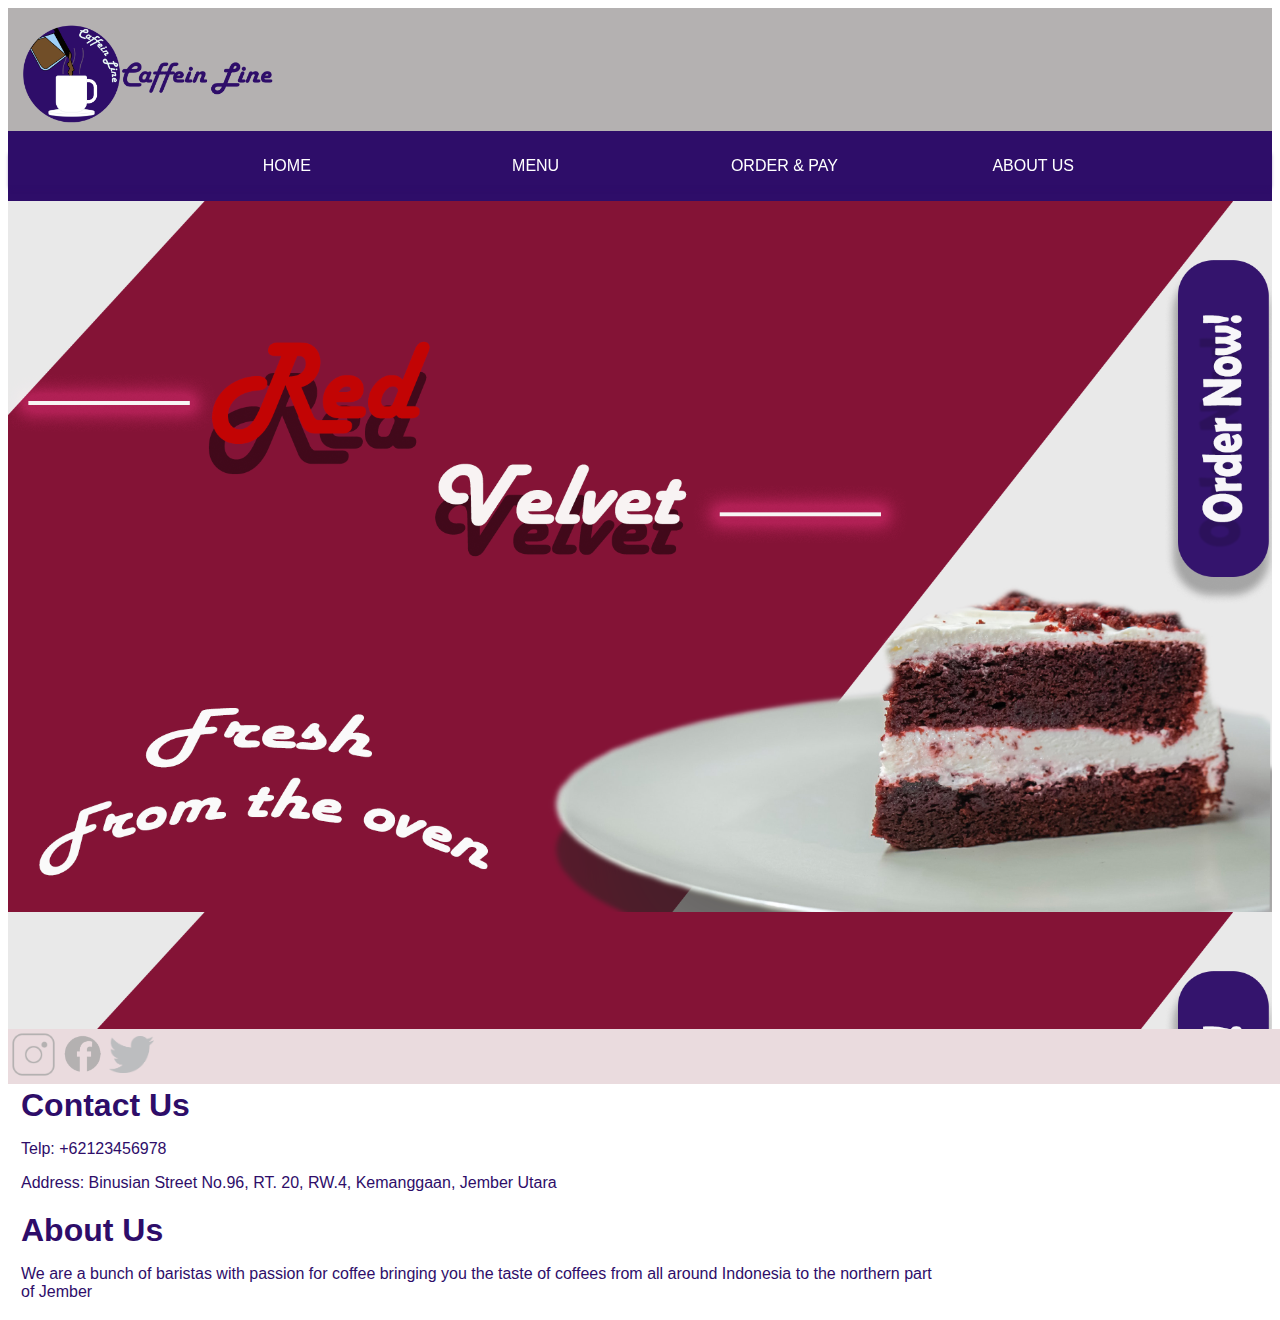
<file: LABFINAL41/teapedia.html>
<!DOCTYPE html>
<html lang="en">
<head>
    <meta charset="UTF-8">
    <meta http-equiv="X-UA-Compatible" content="IE=edge">
    <meta name="viewport" content="width=device-width, initial-scale=1.0">
    <title>Document</title>
    <link rel="stylesheet" href="tea.css">
</head>
<body>
    <header>
        <div class="logo-top">
            <img src="./images/LOGO1.png" alt="">
        </div>
        <div class="head">
            <nav>
                <ul>
                    <li>
                        <a href="index.html" class="link">
                            HOME
                        </a>
                    </li>
                    <li>
                        MENU
                        <ul>
                            <li>
                                <a href="beverage.html" class="link">
                                    Beverages
                                </a>
                            </li>
                            <li>
                                <a href="dessert.html" class="link">
                                    Desserts
                                </a>
                            </li>
                        </ul>
                    </li>
                    <li>
                        ORDER & PAY
                        <ul>
                            <li>
                                <a href="payment.html" class="link">
                                    Order & Pay Online
                                </a>
                            </li>
                        </ul>
                    </li>
                    <li>
                        ABOUT US
                        <ul>
                            <li>
                                <a href="coffeepedia.html" class="link">
                                    Coffeepedia
                                </a>
                            </li>
                            <li>
                                <a href="teapedia.html" class="link">
                                    Teapedia
                                </a>
                            </li>
                            <li>
                                <a href="contactus.html" class="link">
                                    Contact Us
                                </a>
                            </li>
                        </ul>
                    </li>
                </ul>
            </nav>
        </div>
    </header>
    <div class="lala">
        <br><br><br><br><br><br><br><br><br><br><br><br><br><br><br><br><br><br><br><br><br><br><br><br><br><br><br><br><br><br><br><br><br><br><br><br><br><br><br><br><br><br><br><br><br><br>

    </div>


        <footer>
            <div class="social">
                <table>
                    <tr>
                        <td>
                            <a href="www.instagram.com">
                                <img src="./images/IGLOGO.png" alt="" class="sosmed">
                            </a>
                            
                        </td>
                        <td>
                            <a href="www.facebook.com">
                                <img src="./images/FB.png" alt="" class="sosmed">
                            </a>
                        </td>
                        <td>
                            <a href="www.twitter.con">
                                <img src="./images/TWITTER.png" alt="" class="sosmed">
                            </a>
                        </td>
                    </tr>
                </table>
            </div>
            <div class="foot">
                <table>
                    <tr>
                        <td class="cont">
                        <b>Contact Us</b>
                            <p>Telp: +62123456978</p>
                            <p>Address: Binusian Street No.96, RT. 20, RW.4, Kemanggaan, Jember Utara</p>
                        </td>
                    </tr>
                    <tr>
                        <td class="cont"> 
                            <b>About Us</b>
                            <p>We are a bunch of baristas with passion for coffee bringing you the taste of coffees from all around Indonesia to the northern part of Jember</p>
                            
                        </td>
                    </tr>
                </table>
            </div>
        </div>
    </footer>
</body>
</html>
</file>
<file: LABFINAL41/style.css>
body{
    padding:0px;
    margin:0px;
    overflow: auto;
    background-color: #eadbde;

}
header{
    background-color: #b4b1b1;
    margin-bottom: 0px;
}

.head{
    background-color: #2e0d69;
    /* display: flex; */
    align-content: center;
    margin-top: 0px;
}

.logo-top img{
    padding: 15px 15px 3px;
    width: 250px;
    height: auto;
}
nav{
    text-align: center;
    position: sticky;
    box-shadow: 0px 5px 4px -2px #2e0d69;
    top: 0;
    z-index: 150;
}
nav ul li{
    color: white;
    display: inline-block;
    /* font-size: 20px; */
    text-align: center;
    font-family: Arial, Helvetica, sans-serif;
    width: 20%;
    background-color: #2e0d69;
    /* margin-left: 0%; */
    padding: 10px 0px;
    
}
nav ul li ul{
    position: absolute;
    display: none;
    width: inherit;
    margin-top: 8px;
}
nav ul li ul li{
    display: block;
    width: 100%;
}

nav ul li:hover ul{
    display: block;
}

.sosmed{
    width:45px;
    height: auto;
}
.event img{
    width: 70%;
    height: auto;
}
table{
    table-layout: auto;
}
.social{
    background-color: #eadbde;
}
.foot{
    background: white;
    font-family: Arial, Helvetica, sans-serif;
    color: #2e0d69;
    padding-left: 10px;

}

.cont{
    font-size: 170%;
    padding-right: 100px;
}
footer{
    position: absolute;
    width: 100%;
}

footer{
    margin-top: 0px;
}
.link{
    color: white;
    text-decoration: none;
}
@media screen and (max-width: 800px){
    nav ul li{
        display: block;
        width: 100%;
        text-align: center;
        padding: 15px 0px;
    }
    nav ul li ul{
        display: none;
        position: relative;
        width: inherit;
        margin-top: 8px;
    }
    
}

.picture{
    width: 55%;
    margin:  0px auto;
    overflow: auto;
}

.in{
    width: 90%;
    /* height: 300px; */
    position: relative;
    overflow: hidden;
    /* float: left; */
    /* padding: 3px; */
    border: #666 solid 1px;
}

.in img{
    display: none;
    width: 100%;
    /* height: 300px; */
}

.in img.show{
    display: inline-block;
}

.prev,.next{
    /* float: left; 
     margin-top: 280px; */
    cursor: pointer;
}

.prev{
    /* position: relative;
    margin-right: -45px; */
    z-index: 100;
}

.next{
    /* position: relative;
    margin-left: -60px; */
    z-index: 100;
}

/* .table{
    table-layout: auto;
    margin-left: auto;
    margin-right: auto;
    background-color: #eadbde;
} */

#menu{
    display: flex;
    flex-direction: row;
    justify-content: space-evenly;
    flex-wrap: wrap;
    margin-left: auto;
    margin-right: auto;
    align-items: center;
    /* background-color: aliceblue; */
    padding-bottom: 50px;
}
#imageslider{
    display: flex;
    flex-direction: row;
    justify-content: space-evenly;
    flex-wrap: wrap;
    margin-left: auto;
    margin-right: auto;
    align-items: center;
    background-color: #eadbde;
    padding: 60px 0px;
}
.subtitleMenu h1{
    font-size: 510%;
    padding: 0px;
    text-align: center;
    /* background-color:aliceblue; */
}
.menu1 img{
    width: 100%;
    height: auto;
    padding-bottom: 10px;
}

#content2{
    /* background-color: aliceblue; */
    text-align: center;
}

.bodymain{
    background-color: aliceblue;
    margin-top: 0px;
}
.foot table{
    width: 80%;
}
.foot p {
    font-size: 50%;
}
</file>
<file: LABFINAL41/bev.css>
body{
    padding:0px;
    margin:0px;
    overflow: auto;
    background-color: #eadbde;

}
header{
    background-color: #b4b1b1;
    margin-bottom: 0px;
}

.head{
    background-color: #2e0d69;
    /* display: flex; */
    align-content: center;
    margin-top: 0px;
}

.logo-top img{
    padding: 15px 15px 3px;
    width: 250px;
    height: auto;
}
nav{
    text-align: center;
    position: sticky;
    box-shadow: 0px 5px 4px -2px #2e0d69;
    top: 0;
    z-index: 150;
}
nav ul li{
    color: white;
    display: inline-block;
    /* font-size: 20px; */
    text-align: center;
    font-family: Arial, Helvetica, sans-serif;
    width: 20%;
    background-color: #2e0d69;
    /* margin-left: 0%; */
    padding: 10px 0px;
    
}
nav ul li ul{
    position: absolute;
    display: none;
    width: inherit;
    margin-top: 8px;
}
nav ul li ul li{
    display: block;
    width: 100%;
}

nav ul li:hover ul{
    display: block;
}

.sosmed{
    width:45px;
    height: auto;
}
.event img{
    width: 70%;
    height: auto;
}
table{
    table-layout: auto;
}
.social{
    background-color: #eadbde;
}
.foot{
    background: white;
    font-family: Arial, Helvetica, sans-serif;
    color: #2e0d69;
    padding-left: 10px;

}

.cont{
    font-size: 200%;
    padding-right: 100px;
}
footer{
    position: absolute;
    width: 100%;
}

footer{
    margin-top: 0px;
}
.link{
    color: white;
    text-decoration: none;
}
@media screen and (max-width: 900px){
    nav ul li{
        display: block;
        width: 100%;
        text-align: center;
        padding: 15px 0px;
    }
    nav ul li ul{
        display: none;
        position: relative;
        width: inherit;
        margin-top: 8px;
    }
    
}

.Tea{
    display: flex;
    flex-direction: row;
    justify-content: space-evenly;
    flex-wrap: wrap;
    margin-left: auto;
    margin-right: auto;
    align-items: center;
    text-align: center;
    padding-bottom: 50px;
}
.lala{
    justify-content: space-evenly;
    flex-wrap: wrap;
    margin-left: auto;
    margin-right: auto;
    align-items: center;
    text-align: center;
    padding-bottom: 50px;
    font-family: Arial, Helvetica, sans-serif;
    color: #2e0d69;
    font-size: 25px;
}
.lala p{
    font-size: 40px;
}
.lele{
    flex-wrap: wrap;
    margin-left: auto;
    margin-right: auto;
    align-items: center;
    text-align: center;
    padding-bottom: 50px;
    font-family: Arial, Helvetica, sans-serif;
    color: #2e0d69;
    font-size: 40px;
}

.Tea p{
    font-family: Arial, Helvetica, sans-serif;
    font-size: 30px;
    color: #2e0d69;
}
.Coffee p{
    font-family: Arial, Helvetica, sans-serif;
    font-size: 30px;
    color: #2e0d69;
}
.Free{
    background-image: url(./images/freedelivery.png);
    background-repeat: no-repeat;
    background-size: 100% auto;
}

.Coffee{
    display: flex;
    flex-direction: row;
    justify-content: space-evenly;
    flex-wrap: wrap;
    margin-left: auto;
    margin-right: auto;
    align-items: center;
    text-align: center;
    padding-bottom: 50px;
}

#menu{
    display: flex;
    flex-direction: row;
    justify-content: space-evenly;
    flex-wrap: wrap;
    margin-left: auto;
    margin-right: auto;
    align-items: center;
    /* background-color: aliceblue; */
    padding-bottom: 50px;
}
#slider{
    display: flex;
    flex-direction: row;
    justify-content: space-evenly;
    flex-wrap: wrap;
    margin-left: auto;
    margin-right: auto;
    align-items: center;
    background-color: #eadbde;
    padding: 60px 0px;
}
.subtitleMenu h1{
    font-size: 510%;
    padding: 0px;
    text-align: center;
    /* background-color:aliceblue; */
}
.menu1 img{
    width: 100%;
    height: auto;
    padding-bottom: 10px;
}

#content2{
    /* background-color: aliceblue; */
    text-align: center;
}

.bodyIn{
    background-color: aliceblue;
    margin-top: 0px;
}
.foot table{
    width: 80%;
}
.foot p {
    font-size: 50%;
}
</file>
<file: LABFINAL41/cof.css>
.lala{
    padding:0px;
    margin:0px;
    overflow: auto;
    background-color: #eadbde;
    background-image: url(./images/Cofe.png);
    background-size: 100%;
    

}
header{
    background-color: #b4b1b1;
    margin-bottom: 0px;
}

.head{
    background-color: #2e0d69;
    /* display: flex; */
    align-content: center;
    margin-top: 0px;
}

.logo-top img{
    padding: 15px 15px 3px;
    width: 250px;
    height: auto;
}
nav{
    text-align: center;
    position: sticky;
    box-shadow: 0px 5px 4px -2px #2e0d69;
    top: 0;
    z-index: 150;
}
nav ul li{
    color: white;
    display: inline-block;
    /* font-size: 20px; */
    text-align: center;
    font-family: Arial, Helvetica, sans-serif;
    width: 20%;
    background-color: #2e0d69;
    /* margin-left: 0%; */
    padding: 10px 0px;
    
}
nav ul li ul{
    position: absolute;
    display: none;
    width: inherit;
    margin-top: 8px;
}
nav ul li ul li{
    display: block;
    width: 100%;
}

nav ul li:hover ul{
    display: block;
}

.sosmed{
    width:45px;
    height: auto;
}
.event img{
    width: 70%;
    height: auto;
}
table{
    table-layout: auto;
}
.social{
    background-color: #eadbde;
}
.foot{
    background: white;
    font-family: Arial, Helvetica, sans-serif;
    color: #2e0d69;
    padding-left: 10px;

}

.cont{
    font-size: 200%;
    padding-right: 100px;
}
footer{
    position: absolute;
    width: 100%;
}

footer{
    margin-top: 0px;
}
.link{
    color: white;
    text-decoration: none;
}
@media screen and (max-width: 900px){
    nav ul li{
        display: block;
        width: 100%;
        text-align: center;
        padding: 15px 0px;
    }
    nav ul li ul{
        display: none;
        position: relative;
        width: inherit;
        margin-top: 8px;
    }
    
}

.container{
    width: 55%;
    margin:  0px auto;
    overflow: auto;
}

.slider-inner{
    width: 90%;
    /* height: 300px; */
    position: relative;
    overflow: hidden;
    /* float: left; */
    /* padding: 3px; */
    border: #666 solid 1px;
}

.slider-inner img{
    display: none;
    width: 100%;
    /* height: 300px; */
}

.slider-inner img.active{
    display: inline-block;
}

.prev,.next{
    /* float: left; 
     margin-top: 280px; */
    cursor: pointer;
}

.prev{
    /* position: relative;
    margin-right: -45px; */
    z-index: 100;
}

.next{
    /* position: relative;
    margin-left: -60px; */
    z-index: 100;
}

/* .table{
    table-layout: auto;
    margin-left: auto;
    margin-right: auto;
    background-color: #eadbde;
} */

#menu{
    display: flex;
    flex-direction: row;
    justify-content: space-evenly;
    flex-wrap: wrap;
    margin-left: auto;
    margin-right: auto;
    align-items: center;
    /* background-color: aliceblue; */
    padding-bottom: 50px;
}
#slider{
    display: flex;
    flex-direction: row;
    justify-content: space-evenly;
    flex-wrap: wrap;
    margin-left: auto;
    margin-right: auto;
    align-items: center;
    background-color: #eadbde;
    padding: 60px 0px;
}
.subtitleMenu h1{
    font-size: 510%;
    padding: 0px;
    text-align: center;
    /* background-color:aliceblue; */
}
.menu1 img{
    width: 100%;
    height: auto;
    padding-bottom: 10px;
}

#content2{
    /* background-color: aliceblue; */
    text-align: center;
}

.bodyIn{
    background-color: aliceblue;
    margin-top: 0px;
}
.foot table{
    width: 80%;
}
.foot p {
    font-size: 50%;
}
</file>
<file: LABFINAL41/styleCS.css>
body{
    padding:0px;
    margin:0px;
    overflow: auto;
    background-color: #eadbde;

}
header{
    background-color: #b4b1b1;
    margin-bottom: 0px;
}

.head{
    background-color: #2e0d69;
    /* display: flex; */
    align-content: center;
    margin-top: 0px;
}

.logo-top img{
    padding: 15px 15px 3px;
    width: 250px;
    height: auto;
}
nav{
    text-align: center;
    position: sticky;
    box-shadow: 0px 5px 4px -2px #2e0d69;
    top: 0;
    z-index: 150;
}
nav ul li{
    color: white;
    display: inline-block;
    /* font-size: 20px; */
    text-align: center;
    font-family: Arial, Helvetica, sans-serif;
    width: 20%;
    background-color: #2e0d69;
    /* margin-left: 0%; */
    padding: 10px 0px;
    
}
nav ul li ul{
    position: absolute;
    display: none;
    width: inherit;
    margin-top: 8px;
}
nav ul li ul li{
    display: block;
    width: 100%;
}

nav ul li:hover ul{
    display: block;
}

.sosmed{
    width:45px;
    height: auto;
}
.event img{
    width: 70%;
    height: auto;
}
table{
    table-layout: auto;
}
.social{
    background-color: #eadbde;
}
.foot{
    background: white;
    font-family: Arial, Helvetica, sans-serif;
    color: #2e0d69;
    padding-left: 10px;

}

.cont{
    font-size: 200%;
    padding-right: 100px;
}
footer{
    position: absolute;
    width: 100%;
}

footer{
    margin-top: 0px;
}
.link{
    color: white;
    text-decoration: none;
}
@media screen and (max-width: 900px){
    nav ul li{
        display: block;
        width: 100%;
        text-align: center;
        padding: 15px 0px;
    }
    nav ul li ul{
        display: none;
        position: relative;
        width: inherit;
        margin-top: 8px;
    }
    
}
.foot table{
    width: 80%;
}
.footCont {
    font-size: 80%;
}

.content .top{
    padding-top: 75px;
    font-size: 50px;
    color: #2e0d69;
    font-family: Arial, Helvetica, sans-serif;
    font-weight: bold;
}

.content{
    padding: 0px 10px;
    margin-top: -50px;
    /* position: absolute; */
    background: url(./images/ba.jpg);
    background-repeat: repeat-y;
    background-size: 100%;

}

.fill{
    font-family: Arial, Helvetica, sans-serif;
    font-size: 20px;
    font-weight: bold;
    color: #2e0d69;
    
}
form input, textarea, select{
    width: 30%;
    font-family: Arial, Helvetica, sans-serif;
    color: #2e0d69;
    font-weight: bold;
}
.foot p {
    font-size: 50%;
}
.ad img{
    padding-top: 10px;
    width: 100%;
    padding-left: 0px;
    padding-right: 0px;
}
</file>
<file: LABFINAL41/styleDes.css>
body{
    padding:0px;
    margin:0px;
    overflow: auto;
    background-color: #eadbde;
    text-align: center;
    font-family: Arial, Helvetica, sans-serif;
}
#buddy{
    color: #2e0d69;
}
#buddy p{
    font-size: 40px;
}
#buddy h1{
    font-size: 60px;
}
header{
    text-align: left;
    background-color: #b4b1b1;
    margin-bottom: 0px;
}

.head{
    background-color: #2e0d69;
    /* display: flex; */
    align-content: center;
    margin-top: 0px;
}

.logo-top img{
    padding: 15px 15px 3px;
    width: 250px;
    height: auto;
}
nav{
    text-align: center;
    position: sticky;
    box-shadow: 0px 5px 4px -2px #2e0d69;
    top: 0;
    z-index: 150;
}
nav ul li{
    color: white;
    display: inline-block;
    /* font-size: 20px; */
    text-align: center;
    font-family: Arial, Helvetica, sans-serif;
    width: 20%;
    background-color: #2e0d69;
    /* margin-left: 0%; */
    padding: 10px 0px;
    
}
nav ul li ul{
    position: absolute;
    display: none;
    width: inherit;
    margin-top: 8px;
}
nav ul li ul li{
    display: block;
    width: 100%;
}

nav ul li:hover ul{
    display: block;
}

.sosmed{
    width:45px;
    height: auto;
}
.event img{
    width: 70%;
    height: auto;
}
table{
    table-layout: auto;
}
.social{
    background-color: #eadbde;
}
.foot{
    background: white;
    font-family: Arial, Helvetica, sans-serif;
    color: #2e0d69;
    padding-left: 10px;

}

.cont{
    font-size: 170%;
    padding-right: 100px;
}
footer{
    position: absolute;
    width: 100%;
}

footer{
    margin-top: 0px;
    text-align: left;
}
.link{
    color: white;
    text-decoration: none;
}
@media screen and (max-width: 800px){
    nav ul li{
        display: block;
        width: 100%;
        text-align: center;
        padding: 15px 0px;
    }
    nav ul li ul{
        display: none;
        position: relative;
        width: inherit;
        margin-top: 8px;
    }
    
}
#cakes{
    display: flex;
    flex-direction: row;
    justify-content: space-evenly;
    flex-wrap: wrap;
    margin-left: auto;
    margin-right: auto;
    align-items: center;
    background-color: #eadbde;
    padding: 60px 0px;
    font-size: 30px;
}

.cake1 p{
    text-align: center;
}
#ic{
    display: flex;
    flex-direction: row;
    justify-content: space-evenly;
    flex-wrap: wrap;
    margin-left: auto;
    margin-right: auto;
    align-items: center;
    background-color: #eadbde;
    padding: 60px 0px;
    font-size: 30px;
}

.ic1 p{
    text-align: center;
    font-size: 30px;
}
.foot p {
    font-size: 50%;
}
.ad img{
    width: 100%;
}
</file>
<file: LABFINAL41/styleOR.css>
body{
    padding:0px;
    margin:0;
    overflow: auto;
    background-color: #eadbde;

}
header{
    background-color: #b4b1b1;
    margin-bottom: 0px;
}

.head{
    background-color: #2e0d69;
    /* display: flex; */
    align-content: center;
    margin-top: 0px;
}

.logo-top img{
    padding: 15px 15px 3px;
    width: 250px;
    height: auto;
}
nav{
    text-align: center;
    position: sticky;
    box-shadow: 0px 5px 4px -2px #2e0d69;
    top: 0;
    z-index: 150;
}
nav ul li{
    color: white;
    display: inline-block;
    /* font-size: 20px; */
    text-align: center;
    font-family: Arial, Helvetica, sans-serif;
    width: 20%;
    background-color: #2e0d69;
    /* margin-left: 0%; */
    padding: 10px 0px;
    
}
nav ul li ul{
    position: absolute;
    display: none;
    width: inherit;
    margin-top: 8px;
}
nav ul li ul li{
    display: block;
    width: 100%;
}

nav ul li:hover ul{
    display: block;
}

.sosmed{
    width:45px;
    height: auto;
}
.event img{
    width: 70%;
    height: auto;
}
table{
    table-layout: auto;
}
.social{
    background-color: #eadbde;
}
.foot{
    background: white;
    font-family: Arial, Helvetica, sans-serif;
    color: #2e0d69;
    padding-left: 10px;
    margin-left: -15px;

}

.cont{
    font-size: 170%;
    padding-right: 100px;
}
footer{
    position: absolute;
    width: 100%;
}

footer{
    margin-top: 0px;
}
.link{
    color: white;
    text-decoration: none;
}

.foot table{
    width: 80%;
}
.footCont {
    font-size: 50%;
}

.content .top{
    font-size: 50px;
    color: #2e0d69;
    font-family: Arial, Helvetica, sans-serif;
    font-weight: bold;
}

.content{
    padding: 0px 10px;
    background-image: url(./images/ba.jpg);
    background-repeat:repeat-y;
    background-size: 100%;
    margin-top: -15px;
    position: absolute;
}

.fill{
    font-family: Arial, Helvetica, sans-serif;
    font-size: 20px;
    font-weight: bold;
    color: #2e0d69;
    align-items: left;
    text-align: left;
}
.formSub{
    font-family: Arial, Helvetica, sans-serif;
    font-size: 30px;
    font-weight: bold;
    color: darkblue
}
form input, textarea, select{
    width: 40%;
    font-size: 25px;
    font-family: Arial, Helvetica, sans-serif;
    color: #2e0d69;
    font-weight: bold;
}
form div div{
    padding-top: 10px;
}
.ad img{
    padding-top: 10px;
    width: 100%;
    padding-left: 0px;
    padding-right: 0px;
}
/* .ad{
    padding: 10px 0px;
    background-color: #b4b1b1;
} */

@media screen and (max-width: 800px){
    nav ul li{
        display: block;
        width: 100%;
        text-align: center;
        padding: 15px 0px;
    }
    nav ul li ul{
        display: none;
        position: relative;
        width: inherit;
        margin-top: 8px;
    }
    form input, textarea, select{
        width: 100%;
        font-size: 25px;
        font-family: Arial, Helvetica, sans-serif;
        color: #2e0d69;
        font-weight: bold;
    }
    form div div{
        padding-top: 10px;
        
    }
    
    
}
</file>
<file: LABFINAL41/tea.css>
.lala{
    padding:0px;
    margin:0px;
    overflow: auto;
    background-color: #eadbde;
    background-image: url(./images/Red.png);
    background-size: 100%;
    

}
header{
    background-color: #b4b1b1;
    margin-bottom: 0px;
}

.head{
    background-color: #2e0d69;
    /* display: flex; */
    align-content: center;
    margin-top: 0px;
}

.logo-top img{
    padding: 15px 15px 3px;
    width: 250px;
    height: auto;
}
nav{
    text-align: center;
    position: sticky;
    box-shadow: 0px 5px 4px -2px #2e0d69;
    top: 0;
    z-index: 150;
}
nav ul li{
    color: white;
    display: inline-block;
    /* font-size: 20px; */
    text-align: center;
    font-family: Arial, Helvetica, sans-serif;
    width: 20%;
    background-color: #2e0d69;
    /* margin-left: 0%; */
    padding: 10px 0px;
    
}
nav ul li ul{
    position: absolute;
    display: none;
    width: inherit;
    margin-top: 8px;
}
nav ul li ul li{
    display: block;
    width: 100%;
}

nav ul li:hover ul{
    display: block;
}

.sosmed{
    width:45px;
    height: auto;
}
.event img{
    width: 70%;
    height: auto;
}
table{
    table-layout: auto;
}
.social{
    background-color: #eadbde;
}
.foot{
    background: white;
    font-family: Arial, Helvetica, sans-serif;
    color: #2e0d69;
    padding-left: 10px;

}

.cont{
    font-size: 200%;
    padding-right: 100px;
}
footer{
    position: absolute;
    width: 100%;
}

footer{
    margin-top: 0px;
}
.link{
    color: white;
    text-decoration: none;
}
@media screen and (max-width: 900px){
    nav ul li{
        display: block;
        width: 100%;
        text-align: center;
        padding: 15px 0px;
    }
    nav ul li ul{
        display: none;
        position: relative;
        width: inherit;
        margin-top: 8px;
    }
    
}

.container{
    width: 55%;
    margin:  0px auto;
    overflow: auto;
}

.slider-inner{
    width: 90%;
    /* height: 300px; */
    position: relative;
    overflow: hidden;
    /* float: left; */
    /* padding: 3px; */
    border: #666 solid 1px;
}

.slider-inner img{
    display: none;
    width: 100%;
    /* height: 300px; */
}

.slider-inner img.active{
    display: inline-block;
}

.prev,.next{
    /* float: left; 
     margin-top: 280px; */
    cursor: pointer;
}

.prev{
    /* position: relative;
    margin-right: -45px; */
    z-index: 100;
}

.next{
    /* position: relative;
    margin-left: -60px; */
    z-index: 100;
}

/* .table{
    table-layout: auto;
    margin-left: auto;
    margin-right: auto;
    background-color: #eadbde;
} */

#menu{
    display: flex;
    flex-direction: row;
    justify-content: space-evenly;
    flex-wrap: wrap;
    margin-left: auto;
    margin-right: auto;
    align-items: center;
    /* background-color: aliceblue; */
    padding-bottom: 50px;
}
#slider{
    display: flex;
    flex-direction: row;
    justify-content: space-evenly;
    flex-wrap: wrap;
    margin-left: auto;
    margin-right: auto;
    align-items: center;
    background-color: #eadbde;
    padding: 60px 0px;
}
.subtitleMenu h1{
    font-size: 510%;
    padding: 0px;
    text-align: center;
    /* background-color:aliceblue; */
}
.menu1 img{
    width: 100%;
    height: auto;
    padding-bottom: 10px;
}

#content2{
    /* background-color: aliceblue; */
    text-align: center;
}

.bodyIn{
    background-color: aliceblue;
    margin-top: 0px;
}
.foot table{
    width: 80%;
}
.foot p {
    font-size: 50%;
}
</file>
